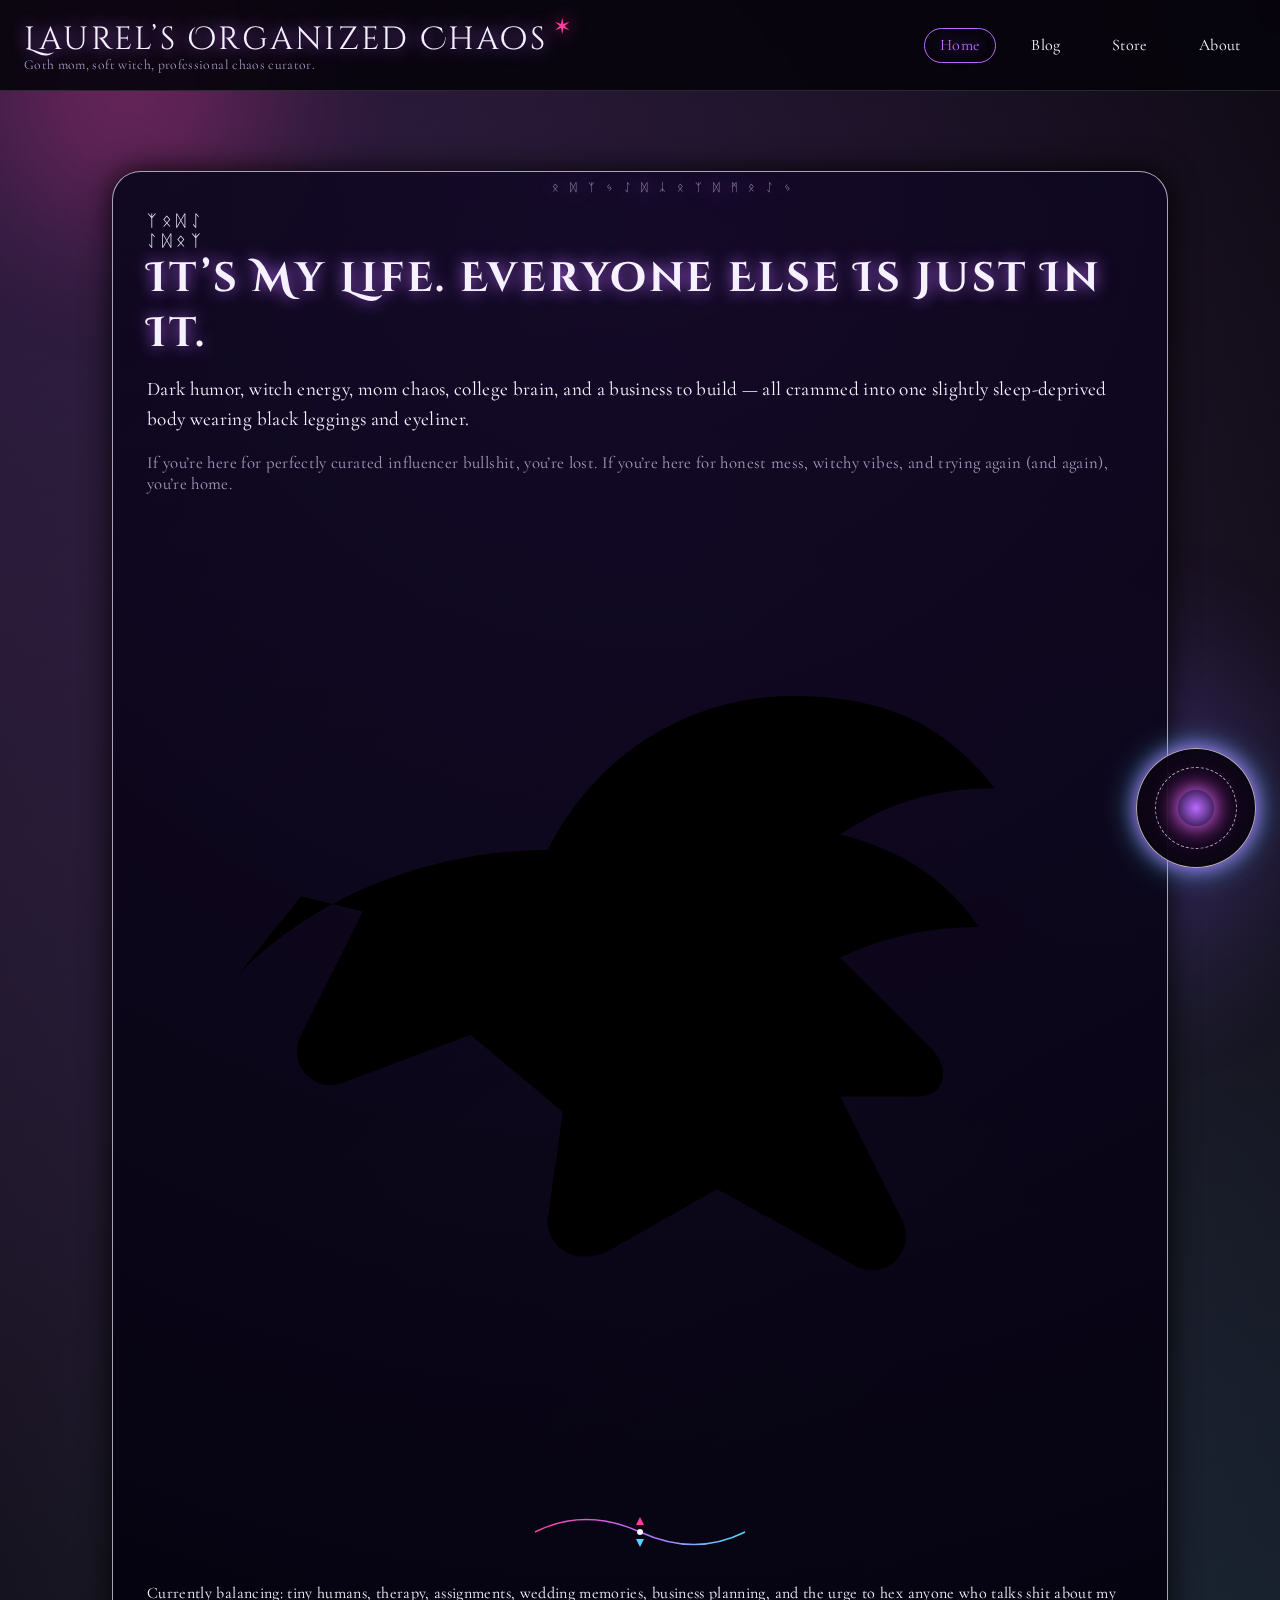
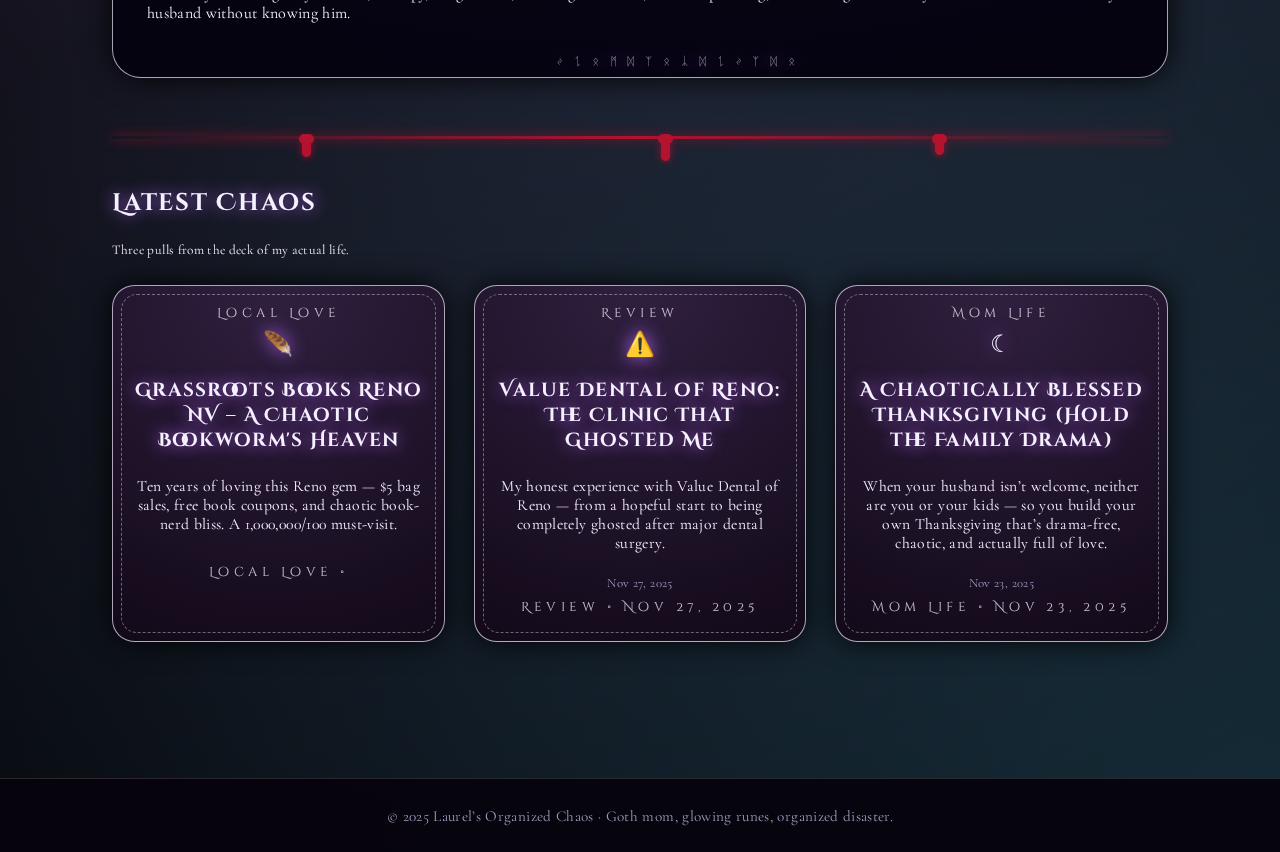
<file: index.html>
<!DOCTYPE html>
<html lang="en">
<head>
  <meta charset="UTF-8" />
  <title>Laurel’s Organized Chaos – Home</title>
  <meta name="viewport" content="width=device-width, initial-scale=1" />

  <!-- Fantasy serif fonts -->
  <link href="https://fonts.googleapis.com/css2?family=Cinzel+Decorative:wght@400;700&family=Cormorant+Garamond:wght@300;400;500&display=swap" rel="stylesheet">

  <!-- Make sure this file is literally named styles.css -->
  <link rel="stylesheet" href="styles.css" />
  <script src="script.js" defer></script>
</head>
<body>
  <header class="site-header">
    <div>
      <div class="logo-text">Laurel’s Organized Chaos</div>
      <div class="site-tagline">Goth mom, soft witch, professional chaos curator.</div>
    </div>

    <nav class="nav-links">
      <a href="index.html" data-nav="home">Home</a>
      <a href="blog.html" data-nav="blog">Blog</a>
      <a href="store.html" data-nav="store">Store</a>
      <a href="about.html" data-nav="about">About</a>
    </nav>
  </header>

  <main class="page-wrapper">
    <!-- HERO with gothic rune border -->
    <section class="hero">
      <div class="rune-frame">
        <div class="rune-frame-side left">ᛉ ᛟ ᛞ ᛇ</div>
        <div class="rune-frame-side right">ᛇ ᛞ ᛟ ᛉ</div>

        <h1 class="hero-title">It’s My Life. Everyone Else Is Just In It.</h1>
        <p class="hero-lead">
          Dark humor, witch energy, mom chaos, college brain, and a business to build — all crammed
          into one slightly sleep-deprived body wearing black leggings and eyeliner.
        </p>
        <p class="hero-sub">
          If you’re here for perfectly curated influencer bullshit, you’re lost. If you’re here for
          honest mess, witchy vibes, and trying again (and again), you’re home.
        </p>

        <div class="hero-row">
          <!-- Crow silhouette badge -->
          <div class="crow-badge" aria-hidden="true">
            <svg viewBox="0 0 64 64">
              <path d="M6 30c6-6 14-8 20-8 3-6 9-10 16-10 6 0 10 2 13 6-4 0-7 1-10 3 4 1 7 3 9 6-4 0-7 1-9 2l6 6c1 1 1 3-1 3h-5l4 8c1 2-1 4-3 3l-9-5-7 4c-2 1-4 0-4-2l1-7-6-5-8 3c-2 1-4-1-3-3l4-8-4-1z"/>
            </svg>
          </div>

          <!-- Custom SVG flourish + note -->
          <div style="flex:1; min-width:220px;">
            <svg viewBox="0 0 220 60" width="100%" height="60">
              <defs>
                <linearGradient id="flourishGrad" x1="0%" y1="0%" x2="100%" y2="0%">
                  <stop offset="0%" stop-color="#ff3e9e"/>
                  <stop offset="50%" stop-color="#bb6bff"/>
                  <stop offset="100%" stop-color="#4fd8ff"/>
                </linearGradient>
              </defs>
              <path d="M5 30 Q55 5 110 30 T215 30"
                    stroke="url(#flourishGrad)" stroke-width="1.4" fill="none" />
              <circle cx="110" cy="30" r="3" fill="#f5f1ff" />
              <path d="M110 15 L114 23 L106 23 Z" fill="#ff3e9e" />
              <path d="M110 45 L114 37 L106 37 Z" fill="#4fd8ff" />
            </svg>

            <p class="hero-note">
              Currently balancing: tiny humans, therapy, assignments, wedding memories, business
              planning, and the urge to hex anyone who talks shit about my husband without knowing him.
            </p>
          </div>
        </div>
      </div>
    </section>

    <!-- Blood-drip divider -->
    <div class="divider-blood" aria-hidden="true">
      <div class="divider-blood-line"></div>
      <div class="drip d1"></div>
      <div class="drip d2"></div>
      <div class="drip d3"></div>
    </div>

    <!-- Tarot-style latest posts (auto-filled by JS) -->
    <section>
      <div class="section-heading">
        <h2>Latest Chaos</h2>
        <small>Three pulls from the deck of my actual life.</small>
      </div>

      <div id="latest-chaos-grid" class="tarot-grid"></div>
    </section>
  </main>

  <!-- Animated neon witch sigil -->
  <div class="sigil" aria-hidden="true">
    <div class="sigil-ring"></div>
    <div class="sigil-core"></div>
  </div>

  <footer class="site-footer">
    © 2025 Laurel’s Organized Chaos · Goth mom, glowing runes, organized disaster.
  </footer>
</body>
</html>
</file>
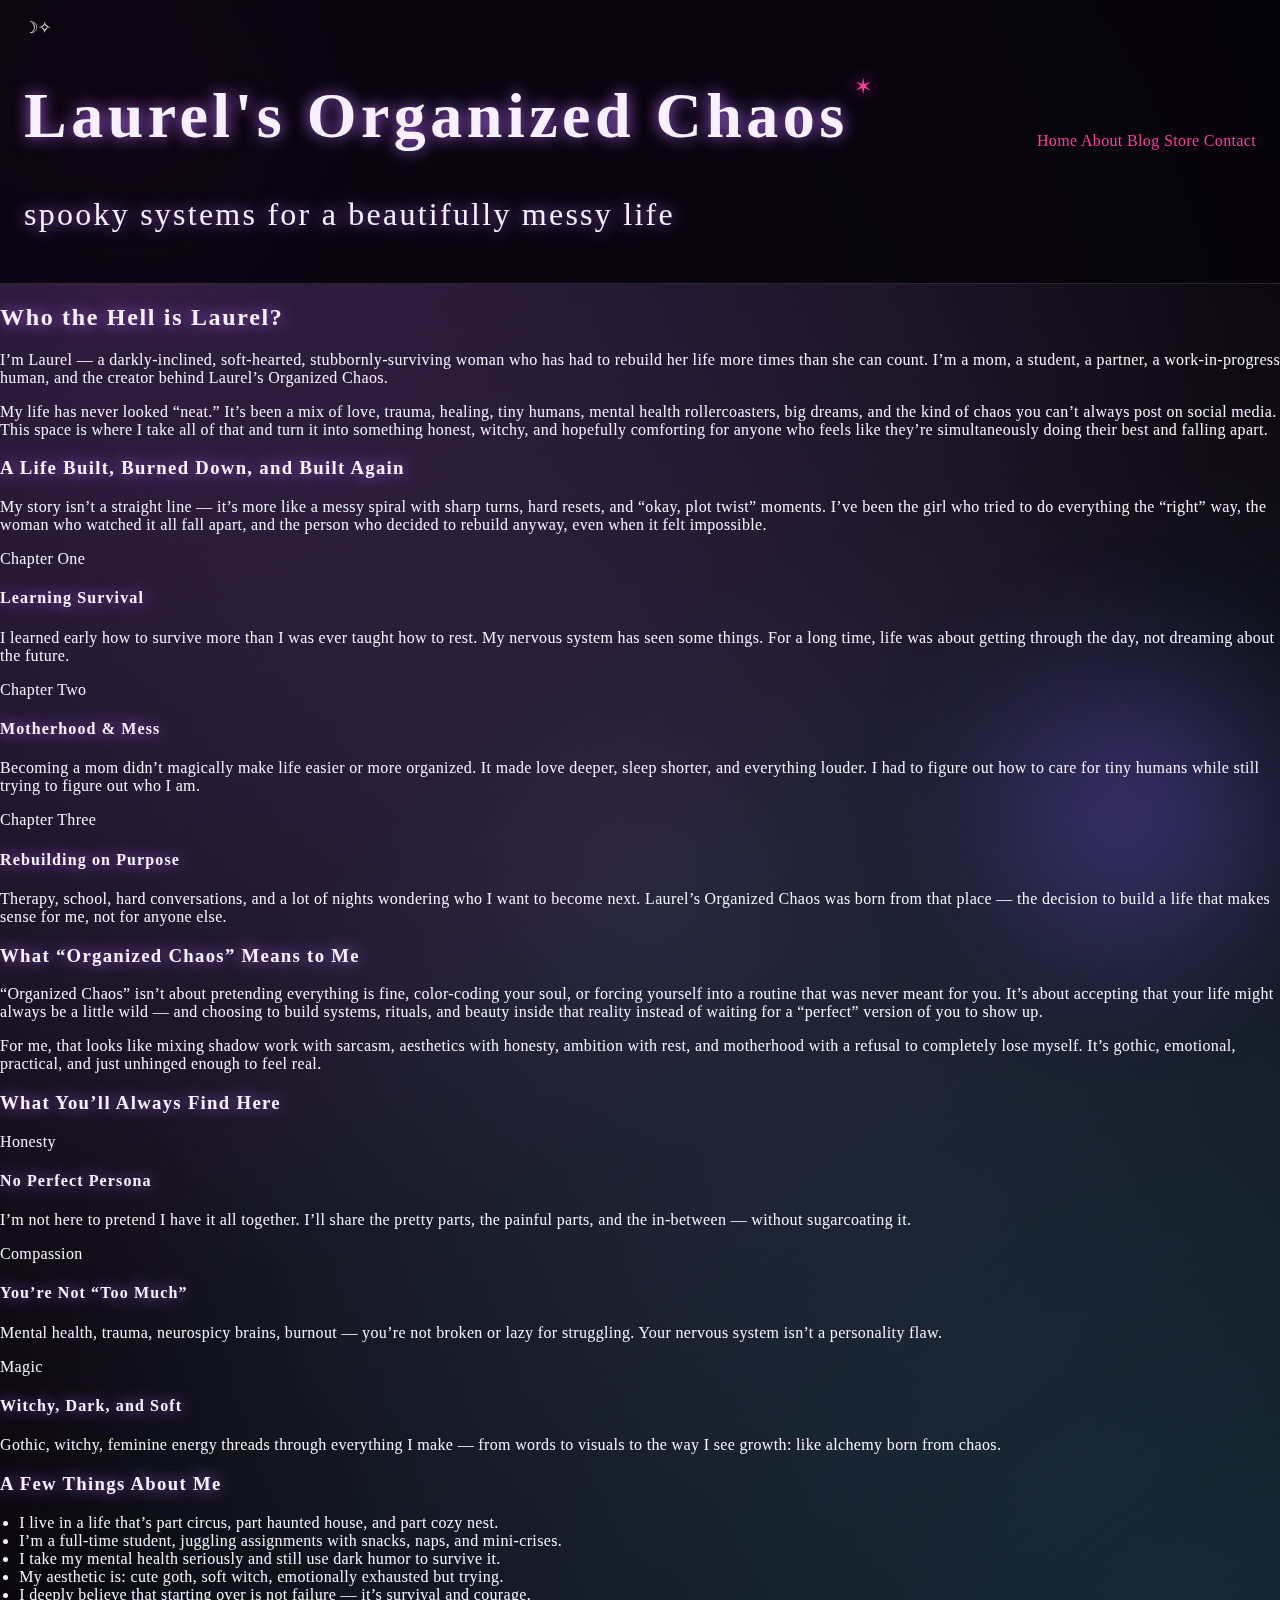
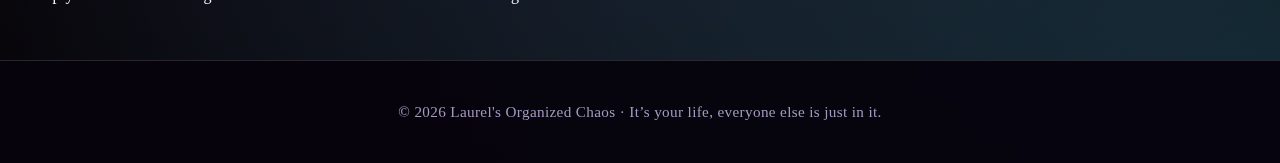
<file: about.html>
<!DOCTYPE html>
<html lang="en">
<head>
  <meta charset="UTF-8" />
  <title>Laurel's Organized Chaos | About</title>
  <meta name="viewport" content="width=device-width, initial-scale=1.0" />

  <!-- Same fonts as Home (we can swap to Belion Radego later) -->
  <link rel="preconnect" href="https://fonts.googleapis.com">
  <link rel="preconnect" href="https://fonts.gstatic.com" crossorigin>
  <link href="https://fonts.googleapis.com/css2?family=Cinzel:wght@400;700&family=Inter:wght@300;400;600&display=swap" rel="stylesheet">

  <link rel="stylesheet" href="styles.css" />
</head>
<body>
  <div class="page">

    <!-- Header -->
    <header class="site-header">
      <div class="logo-area">
        <span class="logo-mark">☽✧</span>
        <div class="logo-text">
          <h1>Laurel's Organized Chaos</h1>
          <p class="tagline">spooky systems for a beautifully messy life</p>
        </div>
      </div>

      <nav class="main-nav">
        <a href="index.html" class="nav-link">Home</a>
        <a href="about.html" class="nav-link active">About</a>
        <a href="blog.html" class="nav-link">Blog</a>
        <a href="store.html" class="nav-link">Store</a>
        <a href="contact.html" class="nav-link">Contact</a>
      </nav>
    </header>

    <main>

      <!-- Intro section -->
      <section class="section">
        <h2 class="section-title">Who the Hell is Laurel?</h2>
        <p class="section-text">
          I’m Laurel — a darkly-inclined, soft-hearted, stubbornly-surviving woman who has
          had to rebuild her life more times than she can count. I’m a mom, a student,
          a partner, a work-in-progress human, and the creator behind Laurel’s Organized Chaos.
        </p>
        <p class="section-text" style="margin-top: 0.8rem;">
          My life has never looked “neat.” It’s been a mix of love, trauma, healing, tiny humans,
          mental health rollercoasters, big dreams, and the kind of chaos you can’t always post
          on social media. This space is where I take all of that and turn it into something
          honest, witchy, and hopefully comforting for anyone who feels like they’re
          simultaneously doing their best and falling apart.
        </p>
      </section>

      <!-- Story / journey -->
      <section class="section">
        <h3 class="section-title">A Life Built, Burned Down, and Built Again</h3>
        <p class="section-text">
          My story isn’t a straight line — it’s more like a messy spiral with sharp turns,
          hard resets, and “okay, plot twist” moments. I’ve been the girl who tried to do
          everything the “right” way, the woman who watched it all fall apart, and the person
          who decided to rebuild anyway, even when it felt impossible.
        </p>

        <div class="card-grid">
          <article class="card">
            <p class="card-tag">Chapter One</p>
            <h4 class="card-title">Learning Survival</h4>
            <p class="card-snippet">
              I learned early how to survive more than I was ever taught how to rest. My
              nervous system has seen some things. For a long time, life was about
              getting through the day, not dreaming about the future.
            </p>
          </article>

          <article class="card">
            <p class="card-tag">Chapter Two</p>
            <h4 class="card-title">Motherhood & Mess</h4>
            <p class="card-snippet">
              Becoming a mom didn’t magically make life easier or more organized. It made
              love deeper, sleep shorter, and everything louder. I had to figure out how to
              care for tiny humans while still trying to figure out who I am.
            </p>
          </article>

          <article class="card">
            <p class="card-tag">Chapter Three</p>
            <h4 class="card-title">Rebuilding on Purpose</h4>
            <p class="card-snippet">
              Therapy, school, hard conversations, and a lot of nights wondering who I
              want to become next. Laurel’s Organized Chaos was born from that place —
              the decision to build a life that makes sense for me, not for anyone else.
            </p>
          </article>
        </div>
      </section>

      <!-- What "Organized Chaos" means -->
      <section class="section">
        <h3 class="section-title">What “Organized Chaos” Means to Me</h3>
        <p class="section-text">
          “Organized Chaos” isn’t about pretending everything is fine, color-coding your soul,
          or forcing yourself into a routine that was never meant for you. It’s about accepting
          that your life might always be a little wild — and choosing to build systems, rituals,
          and beauty inside that reality instead of waiting for a “perfect” version of you to show up.
        </p>
        <p class="section-text" style="margin-top: 0.8rem;">
          For me, that looks like mixing shadow work with sarcasm, aesthetics with honesty,
          ambition with rest, and motherhood with a refusal to completely lose myself.
          It’s gothic, emotional, practical, and just unhinged enough to feel real.
        </p>
      </section>

      <!-- Values / promises -->
      <section class="section">
        <h3 class="section-title">What You’ll Always Find Here</h3>

        <div class="card-grid">
          <article class="card">
            <p class="card-tag">Honesty</p>
            <h4 class="card-title">No Perfect Persona</h4>
            <p class="card-snippet">
              I’m not here to pretend I have it all together. I’ll share the pretty parts,
              the painful parts, and the in-between — without sugarcoating it.
            </p>
          </article>

          <article class="card">
            <p class="card-tag">Compassion</p>
            <h4 class="card-title">You’re Not “Too Much”</h4>
            <p class="card-snippet">
              Mental health, trauma, neurospicy brains, burnout — you’re not broken or lazy
              for struggling. Your nervous system isn’t a personality flaw.
            </p>
          </article>

          <article class="card">
            <p class="card-tag">Magic</p>
            <h4 class="card-title">Witchy, Dark, and Soft</h4>
            <p class="card-snippet">
              Gothic, witchy, feminine energy threads through everything I make — from words
              to visuals to the way I see growth: like alchemy born from chaos.
            </p>
          </article>
        </div>
      </section>

      <!-- Fun facts / softer side -->
      <section class="section">
        <h3 class="section-title">A Few Things About Me</h3>
        <ul class="section-text" style="list-style: disc; padding-left: 1.2rem; margin-top: 0.1rem;">
          <li>I live in a life that’s part circus, part haunted house, and part cozy nest.</li>
          <li>I’m a full-time student, juggling assignments with snacks, naps, and mini-crises.</li>
          <li>I take my mental health seriously and still use dark humor to survive it.</li>
          <li>My aesthetic is: cute goth, soft witch, emotionally exhausted but trying.</li>
          <li>I deeply believe that starting over is not failure — it’s survival and courage.</li>
        </ul>
      </section>

    </main>

    <!-- Footer -->
    <footer class="site-footer">
      <p>© <span id="year"></span> Laurel's Organized Chaos · It’s your life, everyone else is just in it.</p>
    </footer>

  </div>

  <script>
    document.getElementById('year').textContent = new Date().getFullYear();
  </script>
</body>
</html>
</file>
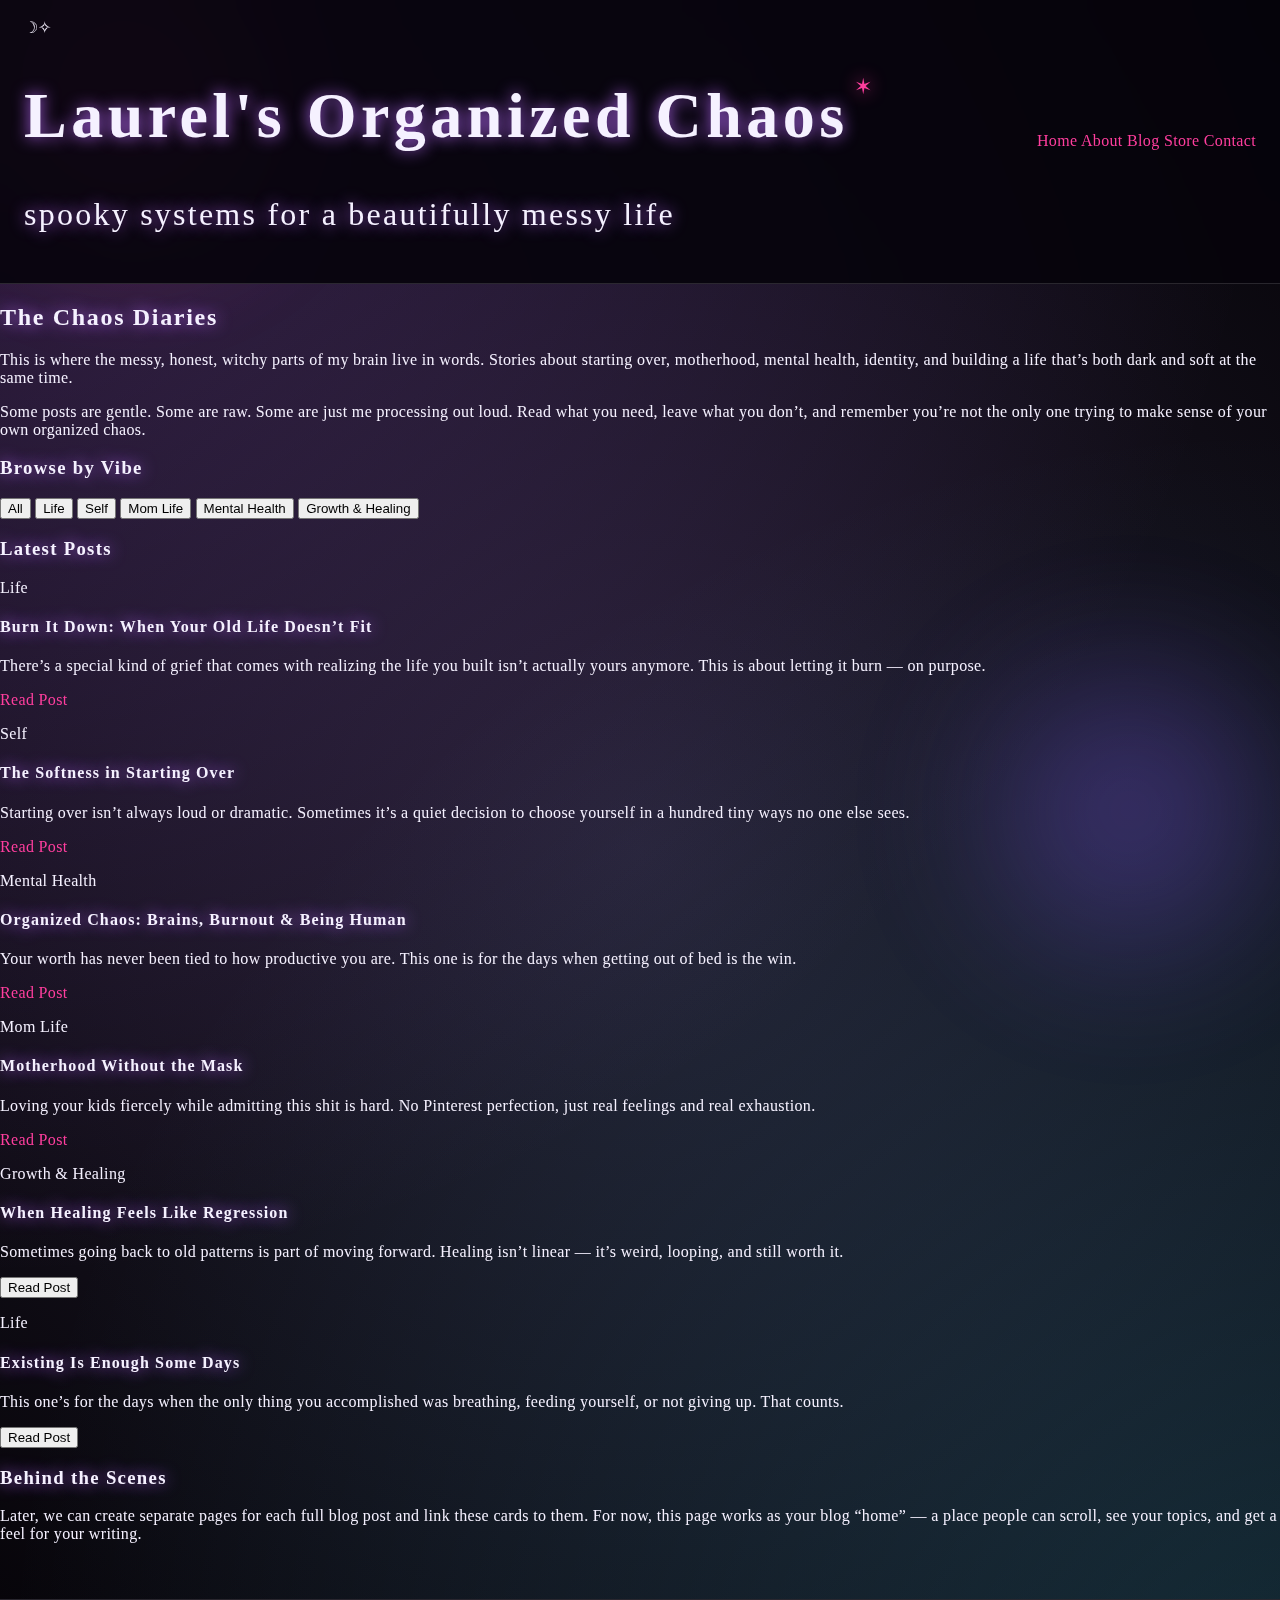
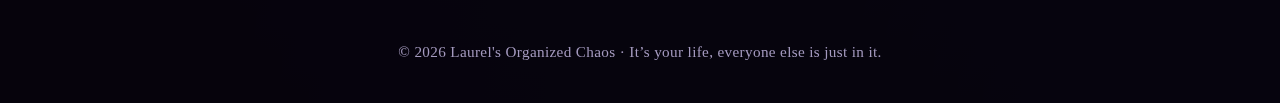
<file: blog.html>
<!DOCTYPE html>
<html lang="en">
<head>
  <meta charset="UTF-8" />
  <title>Laurel's Organized Chaos | Blog</title>
  <meta name="viewport" content="width=device-width, initial-scale=1.0" />

  <!-- Fonts -->
  <link rel="preconnect" href="https://fonts.googleapis.com">
  <link rel="preconnect" href="https://fonts.gstatic.com" crossorigin>
  <link href="https://fonts.googleapis.com/css2?family=Cinzel:wght@400;700&family=Inter:wght@300;400;600&display=swap" rel="stylesheet">

  <link rel="stylesheet" href="styles.css" />
</head>
<body>
  <div class="page">

    <!-- Header -->
    <header class="site-header">
      <div class="logo-area">
        <span class="logo-mark">☽✧</span>
        <div class="logo-text">
          <h1>Laurel's Organized Chaos</h1>
          <p class="tagline">spooky systems for a beautifully messy life</p>
        </div>
      </div>

      <nav class="main-nav">
        <a href="index.html" class="nav-link">Home</a>
        <a href="about.html" class="nav-link">About</a>
        <a href="blog.html" class="nav-link active">Blog</a>
        <a href="store.html" class="nav-link">Store</a>
        <a href="contact.html" class="nav-link">Contact</a>
      </nav>
    </header>

    <main>

      <!-- Intro -->
      <section class="section">
        <h2 class="section-title">The Chaos Diaries</h2>
        <p class="section-text">
          This is where the messy, honest, witchy parts of my brain live in words.
          Stories about starting over, motherhood, mental health, identity, and
          building a life that’s both dark and soft at the same time.
        </p>
        <p class="section-text" style="margin-top: 0.8rem;">
          Some posts are gentle. Some are raw. Some are just me processing out loud.
          Read what you need, leave what you don’t, and remember you’re not the only
          one trying to make sense of your own organized chaos.
        </p>
      </section>

      <!-- Filters (visual only for now) -->
      <section class="section">
        <div class="section-header-row">
          <h3 class="section-title">Browse by Vibe</h3>
        </div>

        <div class="blog-filters">
          <button class="filter-pill filter-pill-active">All</button>
          <button class="filter-pill">Life</button>
          <button class="filter-pill">Self</button>
          <button class="filter-pill">Mom Life</button>
          <button class="filter-pill">Mental Health</button>
          <button class="filter-pill">Growth &amp; Healing</button>
        </div>
      </section>

      <!-- Posts grid -->
      <section class="section">
        <h3 class="section-title">Latest Posts</h3>

        <div class="card-grid">

          <!-- Post 1 -->
          <article class="card">
            <p class="card-tag">Life</p>
            <h4 class="card-title">Burn It Down: When Your Old Life Doesn’t Fit</h4>
            <p class="card-snippet">
              There’s a special kind of grief that comes with realizing the life you built
              isn’t actually yours anymore. This is about letting it burn — on purpose.
            </p>
            <a href="post-burn-it-down.html" class="card-link">Read Post</a>
          </article>

          <!-- Post 2 -->
          <article class="card">
            <p class="card-tag">Self</p>
            <h4 class="card-title">The Softness in Starting Over</h4>
            <p class="card-snippet">
              Starting over isn’t always loud or dramatic. Sometimes it’s a quiet decision
              to choose yourself in a hundred tiny ways no one else sees.
            </p>
            <a href="post-softness-starting-over.html" class="card-link">Read Post</a>
          </article>

          <!-- Post 3 -->
          <article class="card">
            <p class="card-tag">Mental Health</p>
            <h4 class="card-title">Organized Chaos: Brains, Burnout &amp; Being Human</h4>
            <p class="card-snippet">
              Your worth has never been tied to how productive you are. This one is for the
              days when getting out of bed is the win.
            </p>
            <a href="post-organized-chaos.html" class="card-link">Read Post</a>
          </article>

          <!-- Post 4 -->
          <article class="card">
            <p class="card-tag">Mom Life</p>
            <h4 class="card-title">Motherhood Without the Mask</h4>
            <p class="card-snippet">
              Loving your kids fiercely while admitting this shit is hard. No Pinterest
              perfection, just real feelings and real exhaustion.
            </p>
           <a href="post-motherhood-without-the-mask.html" class="card-link">Read Post</a>
          </article>

          <!-- Post 5 -->
          <article class="card">
            <p class="card-tag">Growth &amp; Healing</p>
            <h4 class="card-title">When Healing Feels Like Regression</h4>
            <p class="card-snippet">
              Sometimes going back to old patterns is part of moving forward. Healing isn’t
              linear — it’s weird, looping, and still worth it.
            </p>
            <button class="card-link">Read Post</button>
          </article>

          <!-- Post 6 -->
          <article class="card">
            <p class="card-tag">Life</p>
            <h4 class="card-title">Existing Is Enough Some Days</h4>
            <p class="card-snippet">
              This one’s for the days when the only thing you accomplished was breathing,
              feeding yourself, or not giving up. That counts.
            </p>
            <button class="card-link">Read Post</button>
          </article>

        </div>
      </section>

      <!-- Future single-post note (for you) -->
      <section class="section">
        <h3 class="section-title">Behind the Scenes</h3>
        <p class="section-text">
          Later, we can create separate pages for each full blog post and link these cards
          to them. For now, this page works as your blog “home” — a place people can scroll,
          see your topics, and get a feel for your writing.
        </p>
      </section>

    </main>

    <!-- Footer -->
    <footer class="site-footer">
      <p>© <span id="year"></span> Laurel's Organized Chaos · It’s your life, everyone else is just in it.</p>
    </footer>

  </div>

  <script>
    document.getElementById('year').textContent = new Date().getFullYear();
  </script>
</body>
</html>
</file>
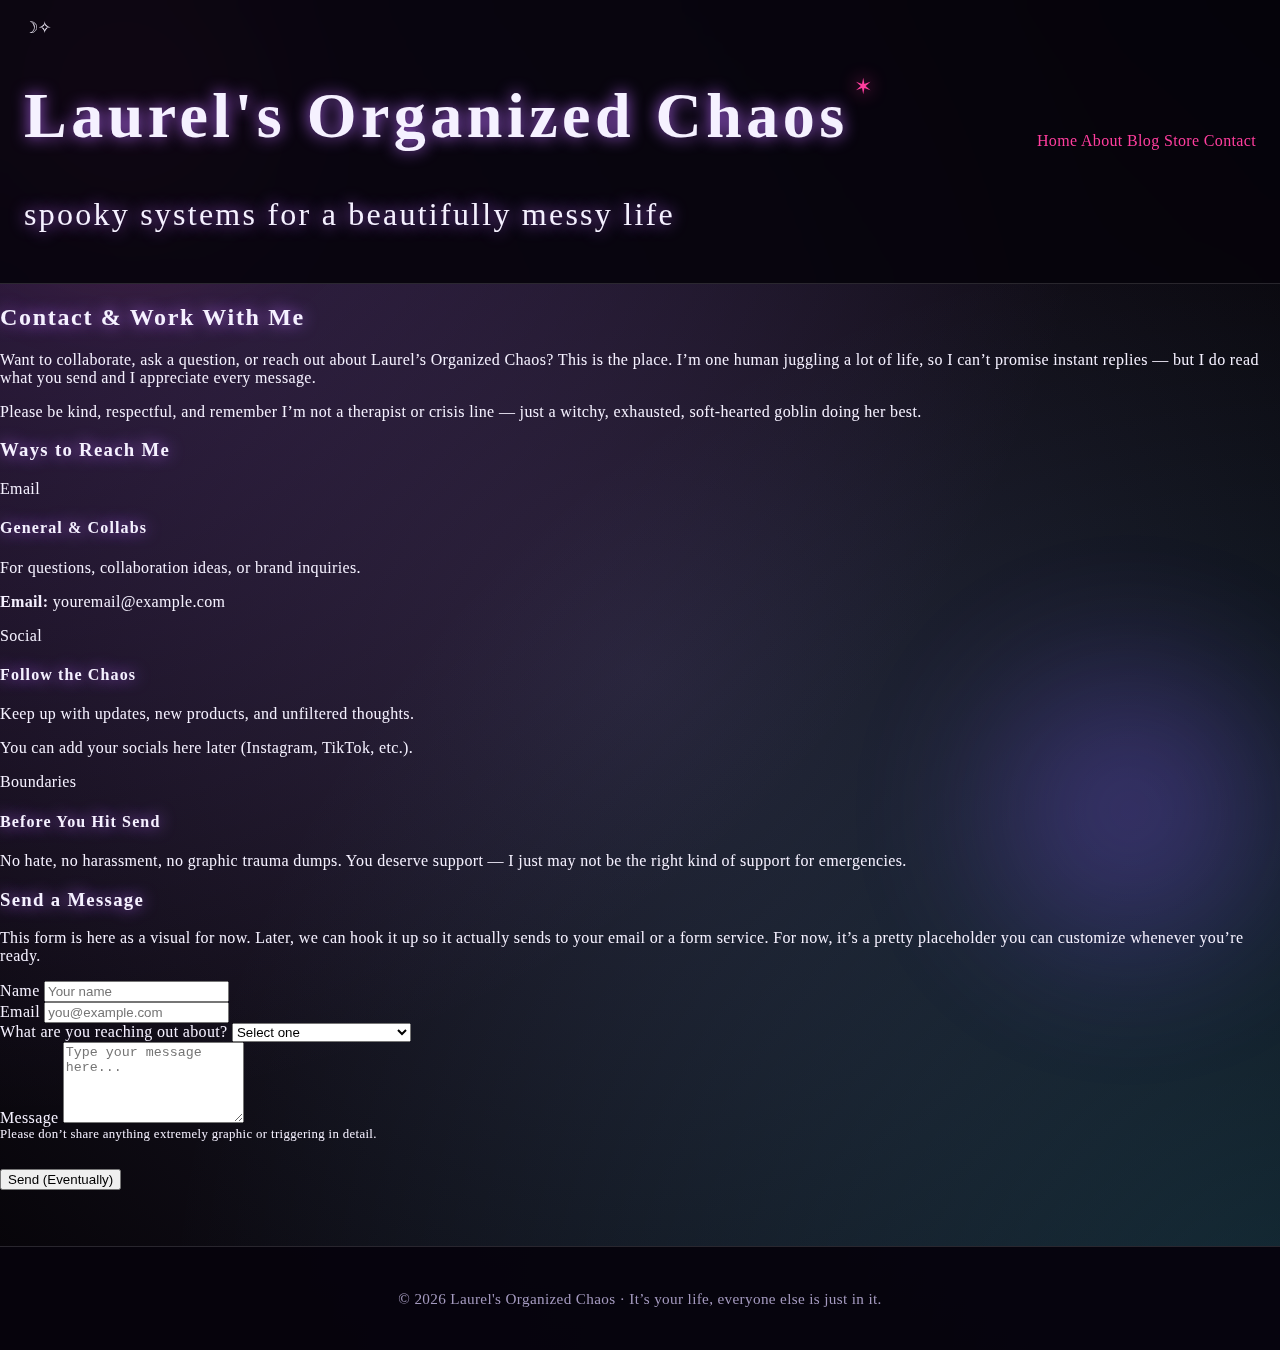
<file: contact.html>
<!DOCTYPE html>
<html lang="en">
<head>
  <meta charset="UTF-8" />
  <title>Laurel's Organized Chaos | Contact</title>
  <meta name="viewport" content="width=device-width, initial-scale=1.0" />

  <!-- Fonts -->
  <link rel="preconnect" href="https://fonts.googleapis.com">
  <link rel="preconnect" href="https://fonts.gstatic.com" crossorigin>
  <link href="https://fonts.googleapis.com/css2?family=Cinzel:wght@400;700&family=Inter:wght@300;400;600&display=swap" rel="stylesheet">

  <link rel="stylesheet" href="styles.css" />
</head>
<body>
  <div class="page">

    <!-- Header -->
    <header class="site-header">
      <div class="logo-area">
        <span class="logo-mark">☽✧</span>
        <div class="logo-text">
          <h1>Laurel's Organized Chaos</h1>
          <p class="tagline">spooky systems for a beautifully messy life</p>
        </div>
      </div>

      <nav class="main-nav">
        <a href="index.html" class="nav-link">Home</a>
        <a href="about.html" class="nav-link">About</a>
        <a href="blog.html" class="nav-link">Blog</a>
        <a href="store.html" class="nav-link">Store</a>
        <a href="contact.html" class="nav-link active">Contact</a>
      </nav>
    </header>

    <main>

      <!-- Intro -->
      <section class="section">
        <h2 class="section-title">Contact &amp; Work With Me</h2>
        <p class="section-text">
          Want to collaborate, ask a question, or reach out about Laurel’s Organized Chaos?
          This is the place. I’m one human juggling a lot of life, so I can’t promise
          instant replies — but I do read what you send and I appreciate every message.
        </p>
        <p class="section-text" style="margin-top: 0.8rem;">
          Please be kind, respectful, and remember I’m not a therapist or crisis line —
          just a witchy, exhausted, soft-hearted goblin doing her best.
        </p>
      </section>

      <!-- Ways to reach -->
      <section class="section">
        <h3 class="section-title">Ways to Reach Me</h3>

        <div class="card-grid">
          <article class="card">
            <p class="card-tag">Email</p>
            <h4 class="card-title">General &amp; Collabs</h4>
            <p class="card-snippet">
              For questions, collaboration ideas, or brand inquiries.
            </p>
            <p class="card-snippet" style="margin-top: 0.4rem;">
              <strong>Email:</strong> <span>youremail@example.com</span>
              <!-- Replace with your real email when you're ready -->
            </p>
          </article>

          <article class="card">
            <p class="card-tag">Social</p>
            <h4 class="card-title">Follow the Chaos</h4>
            <p class="card-snippet">
              Keep up with updates, new products, and unfiltered thoughts.
            </p>
            <p class="card-snippet" style="margin-top: 0.4rem;">
              You can add your socials here later (Instagram, TikTok, etc.).
            </p>
          </article>

          <article class="card">
            <p class="card-tag">Boundaries</p>
            <h4 class="card-title">Before You Hit Send</h4>
            <p class="card-snippet">
              No hate, no harassment, no graphic trauma dumps. You deserve support —
              I just may not be the right kind of support for emergencies.
            </p>
          </article>
        </div>
      </section>

      <!-- Contact form (visual only for now) -->
      <section class="section">
        <h3 class="section-title">Send a Message</h3>
        <p class="section-text">
          This form is here as a visual for now. Later, we can hook it up so it actually
          sends to your email or a form service. For now, it’s a pretty placeholder
          you can customize whenever you’re ready.
        </p>

        <form class="contact-form">
          <div class="form-row">
            <div class="form-field">
              <label for="name">Name</label>
              <input id="name" type="text" placeholder="Your name" />
            </div>

            <div class="form-field">
              <label for="email">Email</label>
              <input id="email" type="email" placeholder="you@example.com" />
            </div>
          </div>

          <div class="form-field">
            <label for="reason">What are you reaching out about?</label>
            <select id="reason">
              <option value="">Select one</option>
              <option value="question">I have a question</option>
              <option value="collab">Collaboration / partnership</option>
              <option value="feedback">Feedback or kind words</option>
              <option value="other">Something else</option>
            </select>
          </div>

          <div class="form-field">
            <label for="message">Message</label>
            <textarea id="message" rows="5" placeholder="Type your message here..."></textarea>
          </div>

          <p class="section-text" style="font-size: 0.8rem; margin-top: 0;">
            Please don’t share anything extremely graphic or triggering in detail.
          </p>

          <button type="button" class="btn btn-coffin" style="margin-top: 0.9rem;">
            <span>Send (Eventually)</span>
          </button>
        </form>
      </section>

    </main>

    <!-- Footer -->
    <footer class="site-footer">
      <p>© <span id="year"></span> Laurel's Organized Chaos · It’s your life, everyone else is just in it.</p>
    </footer>

  </div>

  <script>
    document.getElementById('year').textContent = new Date().getFullYear();
  </script>
</body>
</html>
</file>
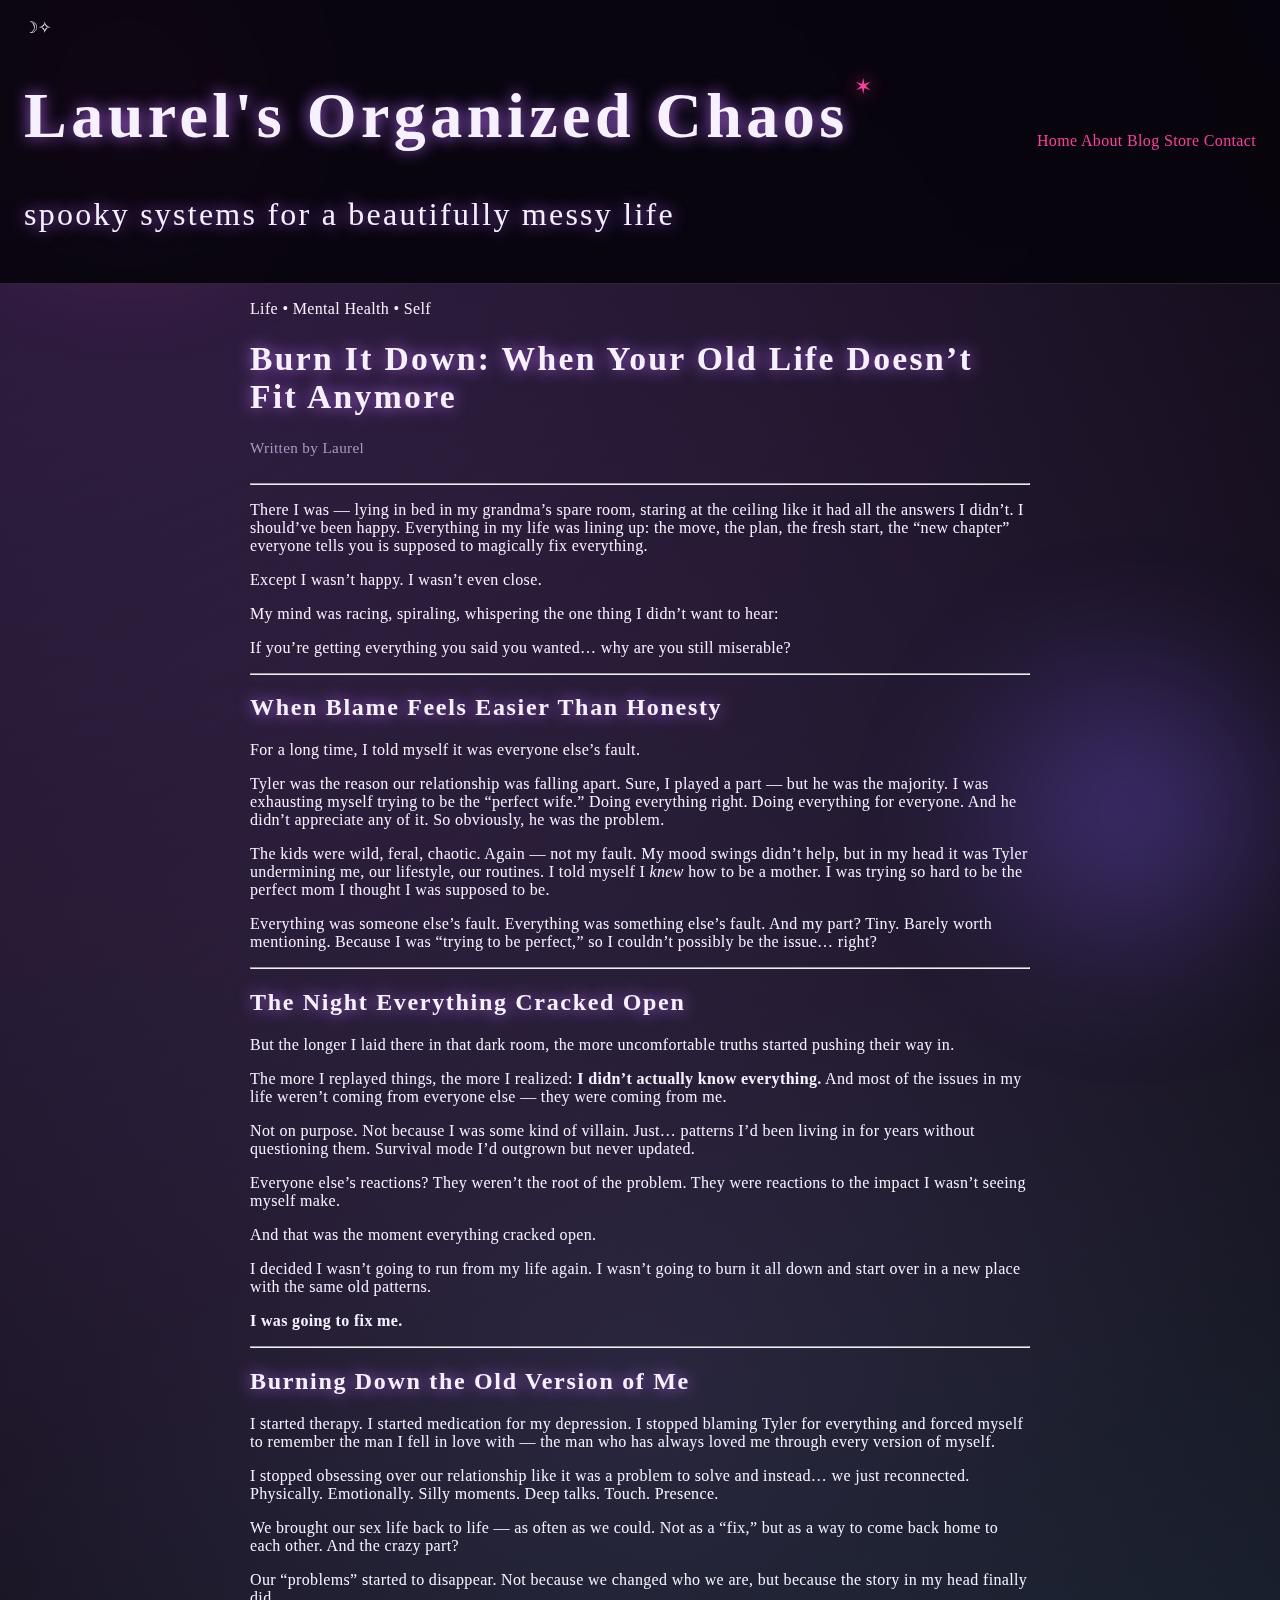
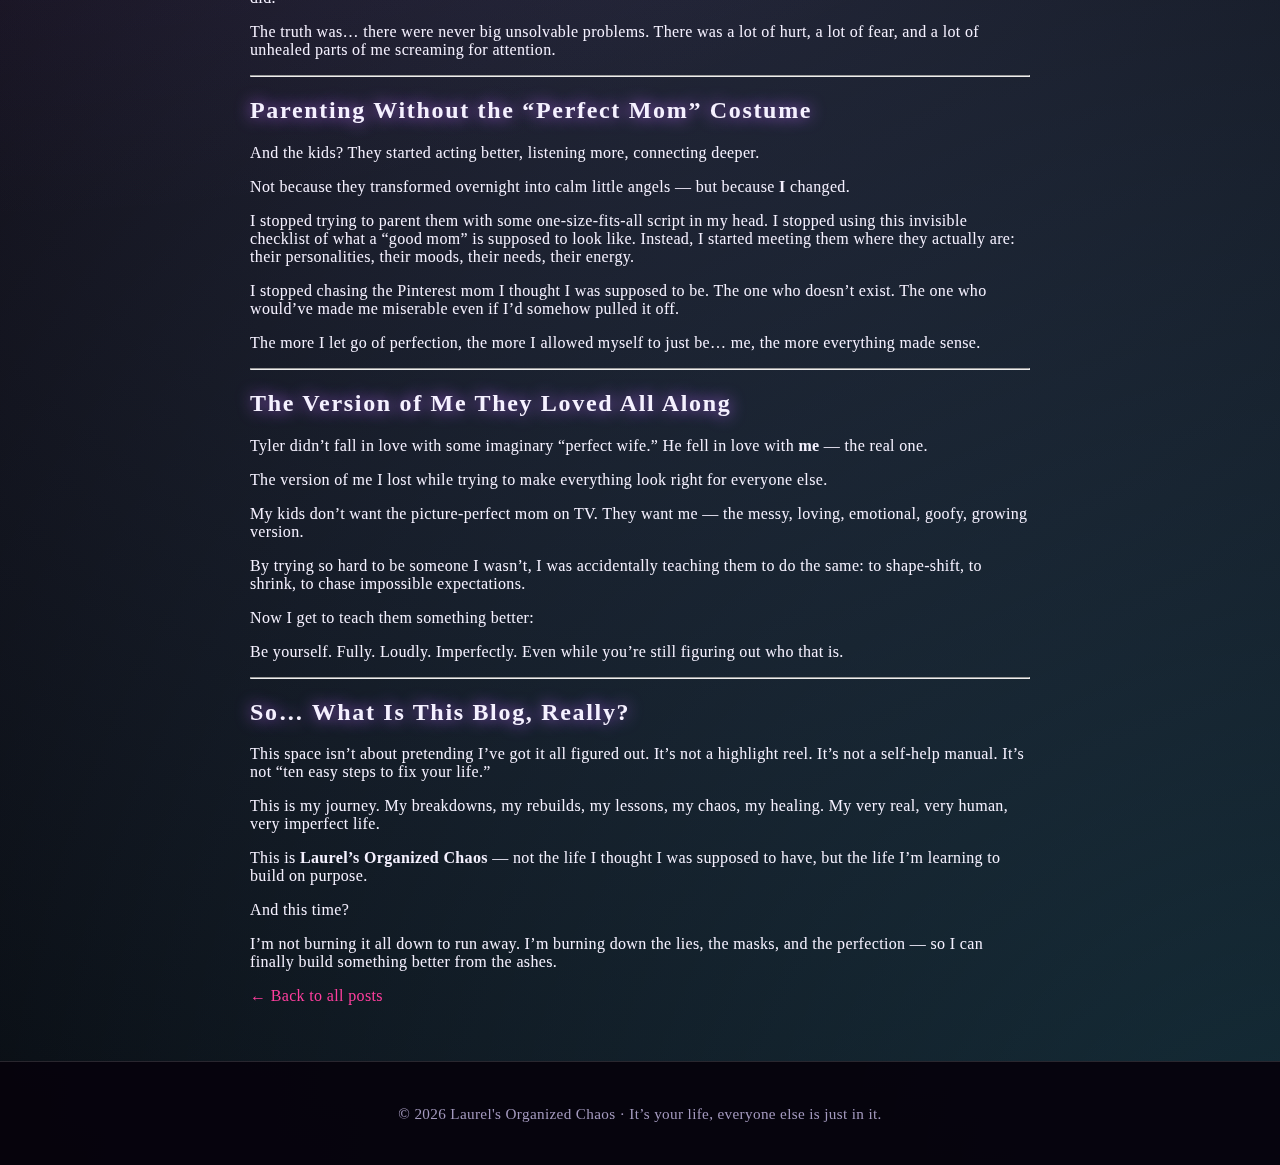
<file: post-burn-it-down.html>
<!DOCTYPE html>
<html lang="en">
<head>
  <meta charset="UTF-8" />
  <title>Burn It Down: When Your Old Life Doesn’t Fit Anymore — Laurel's Organized Chaos</title>
  <meta name="viewport" content="width=device-width, initial-scale=1.0" />

  <!-- Fonts -->
  <link rel="preconnect" href="https://fonts.googleapis.com">
  <link rel="preconnect" href="https://fonts.gstatic.com" crossorigin>
  <link href="https://fonts.googleapis.com/css2?family=Cinzel:wght@400;700&family=Inter:wght@300;400;600&display=swap" rel="stylesheet">

  <link rel="stylesheet" href="styles.css" />
</head>
<body>
  <div class="page">

    <!-- Header -->
    <header class="site-header">
      <div class="logo-area">
        <span class="logo-mark">☽✧</span>
        <div class="logo-text">
          <h1>Laurel's Organized Chaos</h1>
          <p class="tagline">spooky systems for a beautifully messy life</p>
        </div>
      </div>

      <nav class="main-nav">
        <a href="index.html" class="nav-link">Home</a>
        <a href="about.html" class="nav-link">About</a>
        <a href="blog.html" class="nav-link active">Blog</a>
        <a href="store.html" class="nav-link">Store</a>
        <a href="contact.html" class="nav-link">Contact</a>
      </nav>
    </header>

    <!-- Main content -->
    <main class="page-section">
      <article class="blog-post">

        <!-- Post Header -->
        <header class="post-header">
          <p class="post-tag">Life • Mental Health • Self</p>
          <h1 class="post-title">Burn It Down: When Your Old Life Doesn’t Fit Anymore</h1>
          <p class="post-meta">Written by Laurel</p>
        </header>

        <hr class="post-divider" />

        <!-- Intro -->
        <section class="post-section">
          <p>
            There I was — lying in bed in my grandma’s spare room, staring at the ceiling like it had all the answers I didn’t.
            I should’ve been happy. Everything in my life was lining up: the move, the plan, the fresh start, the “new chapter”
            everyone tells you is supposed to magically fix everything.
          </p>
          <p>
            Except I wasn’t happy. I wasn’t even close.
          </p>
          <p>
            My mind was racing, spiraling, whispering the one thing I didn’t want to hear:
          </p>
          <p class="post-quote">
            If you’re getting everything you said you wanted… why are you still miserable?
          </p>
        </section>

        <hr class="post-divider" />

        <!-- Blame and perfection -->
        <section class="post-section">
          <h2 class="post-subtitle">When Blame Feels Easier Than Honesty</h2>

          <p>
            For a long time, I told myself it was everyone else’s fault.
          </p>
          <p>
            Tyler was the reason our relationship was falling apart. Sure, I played a part — but he was the majority.
            I was exhausting myself trying to be the “perfect wife.” Doing everything right. Doing everything for everyone.
            And he didn’t appreciate any of it. So obviously, he was the problem.
          </p>
          <p>
            The kids were wild, feral, chaotic. Again — not my fault. My mood swings didn’t help, but in my head it was
            Tyler undermining me, our lifestyle, our routines. I told myself I <em>knew</em> how to be a mother. I was trying
            so hard to be the perfect mom I thought I was supposed to be.
          </p>
          <p>
            Everything was someone else’s fault. Everything was something else’s fault.
            And my part? Tiny. Barely worth mentioning. Because I was “trying to be perfect,” so I couldn’t possibly
            be the issue… right?
          </p>
        </section>

        <hr class="post-divider" />

        <!-- The realization -->
        <section class="post-section">
          <h2 class="post-subtitle">The Night Everything Cracked Open</h2>

          <p>
            But the longer I laid there in that dark room, the more uncomfortable truths started pushing their way in.
          </p>
          <p>
            The more I replayed things, the more I realized:
            <strong>I didn’t actually know everything.</strong> And most of the issues in my life weren’t coming from
            everyone else — they were coming from me.
          </p>
          <p>
            Not on purpose. Not because I was some kind of villain. Just… patterns I’d been living in for years without
            questioning them. Survival mode I’d outgrown but never updated.
          </p>
          <p>
            Everyone else’s reactions? They weren’t the root of the problem.
            They were reactions to the impact I wasn’t seeing myself make.
          </p>
          <p>
            And that was the moment everything cracked open.
          </p>
          <p>
            I decided I wasn’t going to run from my life again. I wasn’t going to burn it all down and start over
            in a new place with the same old patterns.
          </p>
          <p>
            <strong>I was going to fix me.</strong>
          </p>
        </section>

        <hr class="post-divider" />

        <!-- Rebuild begins -->
        <section class="post-section">
          <h2 class="post-subtitle">Burning Down the Old Version of Me</h2>

          <p>
            I started therapy.
            I started medication for my depression.
            I stopped blaming Tyler for everything and forced myself to remember the man I fell in love with — the man who
            has always loved me through every version of myself.
          </p>
          <p>
            I stopped obsessing over our relationship like it was a problem to solve and instead… we just reconnected.
            Physically. Emotionally. Silly moments. Deep talks. Touch. Presence.
          </p>
          <p>
            We brought our sex life back to life — as often as we could. Not as a “fix,” but as a way to come back home
            to each other. And the crazy part?
          </p>
          <p>
            Our “problems” started to disappear. Not because we changed who we are,
            but because the story in my head finally did.
          </p>
          <p>
            The truth was… there were never big unsolvable problems.
            There was a lot of hurt, a lot of fear, and a lot of unhealed parts of me screaming for attention.
          </p>
        </section>

        <hr class="post-divider" />

        <!-- Parenting shift -->
        <section class="post-section">
          <h2 class="post-subtitle">Parenting Without the “Perfect Mom” Costume</h2>

          <p>
            And the kids?
            They started acting better, listening more, connecting deeper.
          </p>
          <p>
            Not because they transformed overnight into calm little angels —
            but because <strong>I</strong> changed.
          </p>
          <p>
            I stopped trying to parent them with some one-size-fits-all script in my head. I stopped using this invisible
            checklist of what a “good mom” is supposed to look like. Instead, I started meeting them where they actually are:
            their personalities, their moods, their needs, their energy.
          </p>
          <p>
            I stopped chasing the Pinterest mom I thought I was supposed to be.
            The one who doesn’t exist. The one who would’ve made me miserable even if I’d somehow pulled it off.
          </p>
          <p>
            The more I let go of perfection, the more I allowed myself to just be… me,
            the more everything made sense.
          </p>
        </section>

        <hr class="post-divider" />

        <!-- Coming home to self -->
        <section class="post-section">
          <h2 class="post-subtitle">The Version of Me They Loved All Along</h2>

          <p>
            Tyler didn’t fall in love with some imaginary “perfect wife.”
            He fell in love with <strong>me</strong> — the real one.
          </p>
          <p>
            The version of me I lost while trying to make everything look right for everyone else.
          </p>
          <p>
            My kids don’t want the picture-perfect mom on TV.
            They want me — the messy, loving, emotional, goofy, growing version.
          </p>
          <p>
            By trying so hard to be someone I wasn’t, I was accidentally teaching them to do the same:
            to shape-shift, to shrink, to chase impossible expectations.
          </p>
          <p>
            Now I get to teach them something better:
          </p>
          <p class="post-quote">
            Be yourself. Fully. Loudly. Imperfectly. Even while you’re still figuring out who that is.
          </p>
        </section>

        <hr class="post-divider" />

        <!-- What this blog is -->
        <section class="post-section">
          <h2 class="post-subtitle">So… What Is This Blog, Really?</h2>

          <p>
            This space isn’t about pretending I’ve got it all figured out.
            It’s not a highlight reel. It’s not a self-help manual. It’s not
            “ten easy steps to fix your life.”
          </p>
          <p>
            This is my journey.
            My breakdowns, my rebuilds, my lessons, my chaos, my healing.
            My very real, very human, very imperfect life.
          </p>
          <p>
            This is <strong>Laurel’s Organized Chaos</strong> —
            not the life I thought I was supposed to have,
            but the life I’m learning to build on purpose.
          </p>
          <p>
            And this time?
          </p>
          <p class="post-quote">
            I’m not burning it all down to run away.  
            I’m burning down the lies, the masks, and the perfection —  
            so I can finally build something better from the ashes.
          </p>
        </section>

        <!-- Footer nav -->
        <div class="post-footer-nav">
          <a href="blog.html">← Back to all posts</a>
        </div>

      </article>
    </main>

    <!-- Footer -->
    <footer class="site-footer">
      <p>© <span id="year"></span> Laurel's Organized Chaos · It’s your life, everyone else is just in it.</p>
    </footer>
  </div>

  <script>
    document.getElementById("year").textContent = new Date().getFullYear();
  </script>
  <script src="script.js"></script>
</body>
</html>
</file>
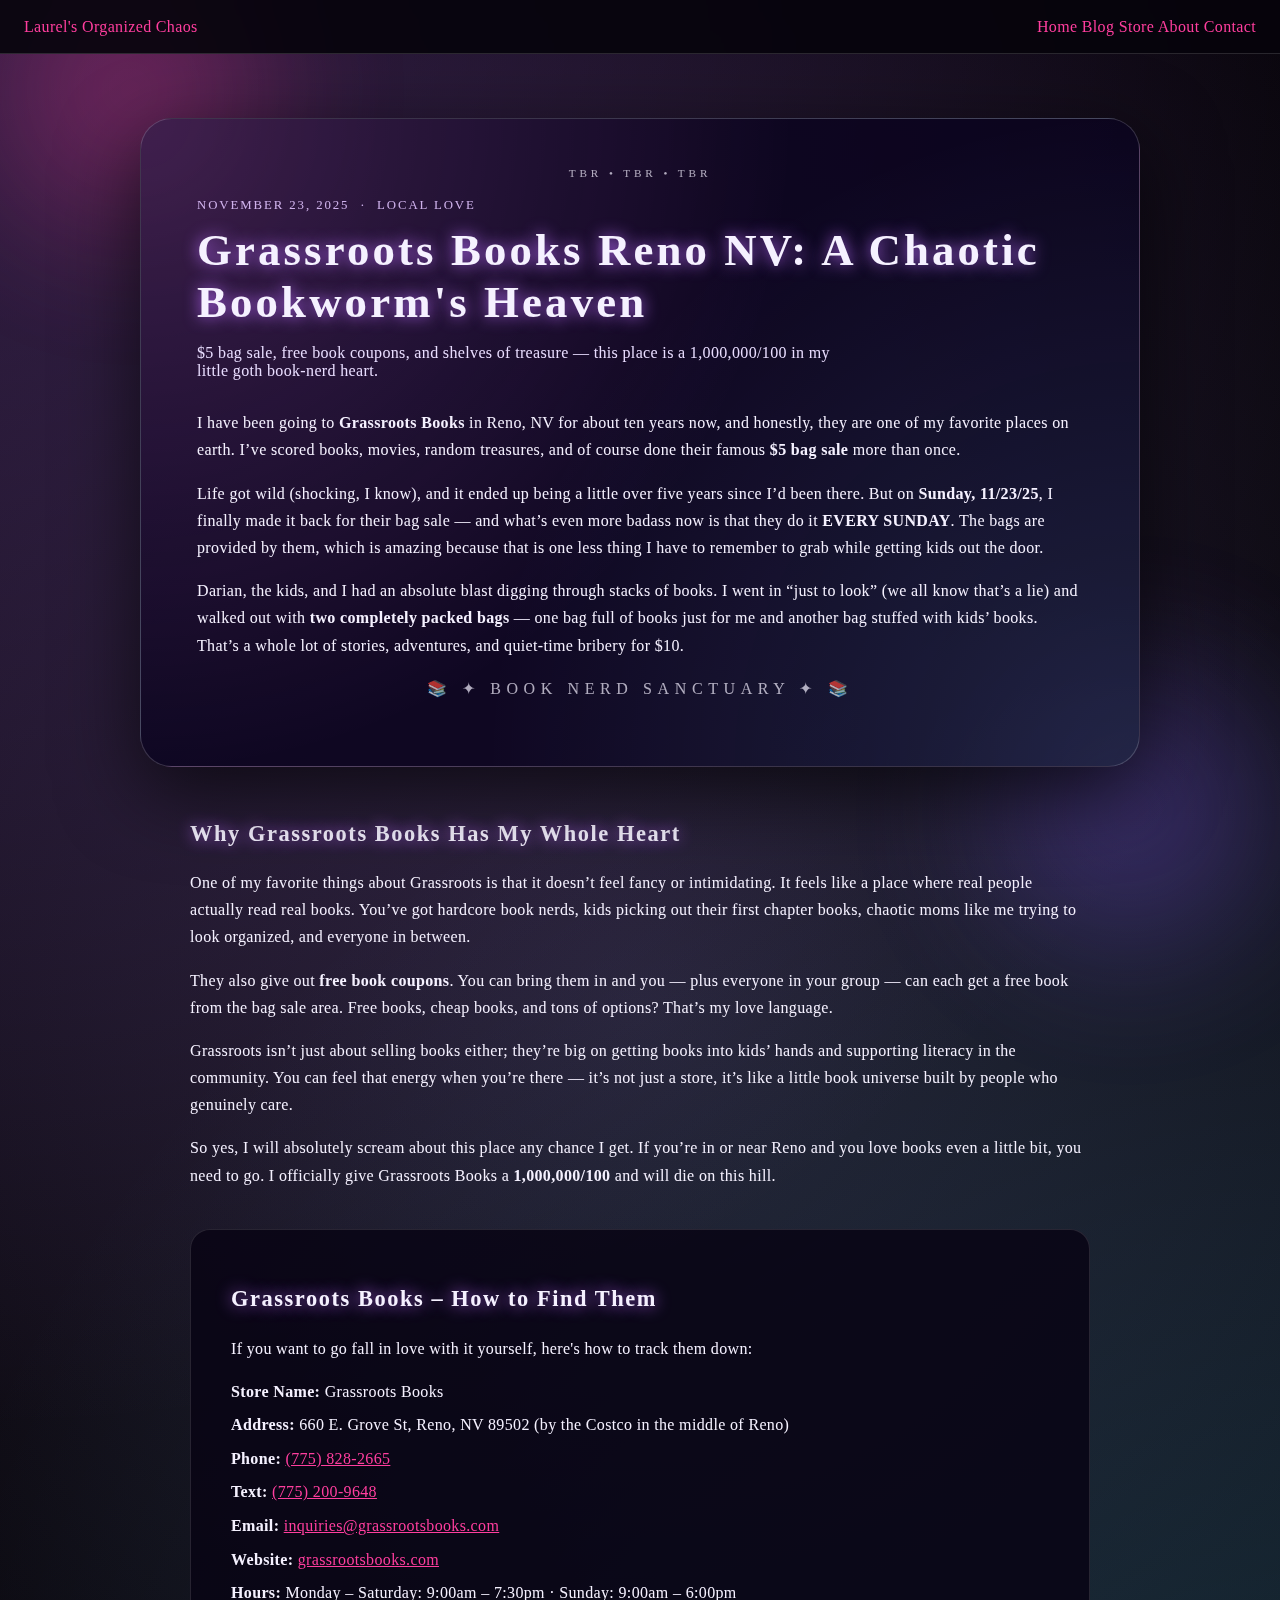
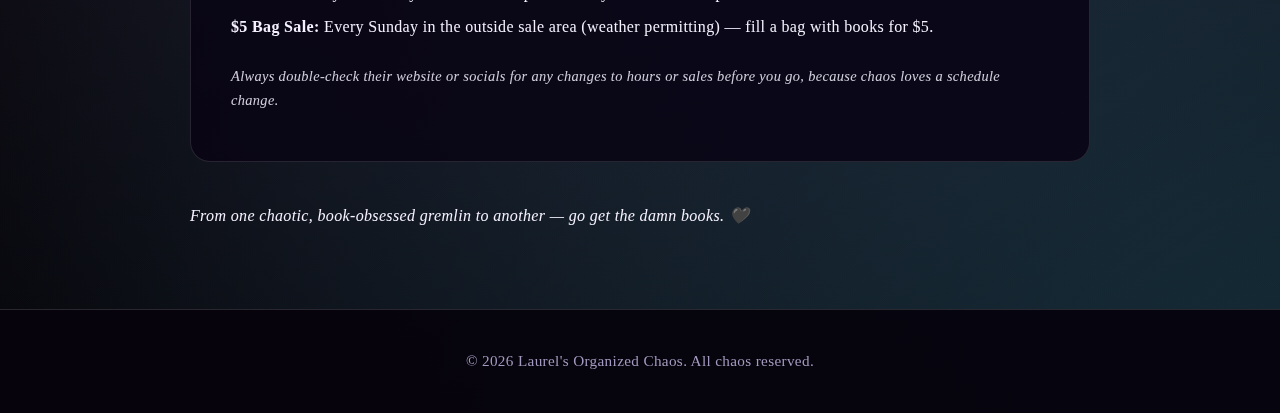
<file: post-grassroots-review.html>
<!-- File: post-grassroots-review.html -->
<!DOCTYPE html>
<html lang="en">
<head>
  <meta charset="UTF-8" />
  <title>Grassroots Books Reno NV – A Chaotic Bookworm&apos;s Heaven</title>
  <meta name="viewport" content="width=device-width, initial-scale=1.0" />
  <meta
    name="description"
    content="My honest, chaotic-mom review of Grassroots Books in Reno, NV – $5 bag sale, free book coupons, and why this place has my whole book-nerd heart."
  />
  <link rel="stylesheet" href="styles.css" />
</head>
<body class="value-style-post">
  <header class="site-header">
    <div class="logo-area">
      <a href="index.html" class="site-logo">Laurel&apos;s Organized Chaos</a>
    </div>
    <nav class="site-nav">
      <a href="index.html">Home</a>
      <a href="blog.html" class="active">Blog</a>
      <a href="store.html">Store</a>
      <a href="about.html">About</a>
      <a href="contact.html">Contact</a>
    </nav>
  </header>

  <main class="value-main">
    <!-- HERO CARD (matching Value Dental style) -->
    <section class="value-hero-wrap">
      <div class="value-hero-card">
        <div class="value-hero-top-runes">TBR • TBR • TBR</div>

        <header class="value-hero-header">
          <p class="value-meta">
            <span class="value-date">November 23, 2025</span>
            <span class="value-tag">Local Love</span>
          </p>
          <h1 class="value-title">
            Grassroots Books Reno NV: A Chaotic Bookworm&apos;s Heaven
          </h1>
          <p class="value-subtitle">
            $5 bag sale, free book coupons, and shelves of treasure — this place is a
            1,000,000/100 in my little goth book-nerd heart.
          </p>
        </header>

        <div class="value-hero-body">
          <p>
            I have been going to <strong>Grassroots Books</strong> in Reno, NV for about ten
            years now, and honestly, they are one of my favorite places on earth. I’ve
            scored books, movies, random treasures, and of course done their famous
            <strong>$5 bag sale</strong> more than once.
          </p>
          <p>
            Life got wild (shocking, I know), and it ended up being a little over five
            years since I’d been there. But on <strong>Sunday, 11/23/25</strong>, I finally
            made it back for their bag sale — and what’s even more badass now is that they
            do it <strong>EVERY SUNDAY</strong>. The bags are provided by them, which is
            amazing because that is one less thing I have to remember to grab while
            getting kids out the door.
          </p>
          <p>
            Darian, the kids, and I had an absolute blast digging through stacks of books.
            I went in “just to look” (we all know that’s a lie) and walked out with
            <strong>two completely packed bags</strong> — one bag full of books just for me
            and another bag stuffed with kids’ books. That’s a whole lot of stories,
            adventures, and quiet-time bribery for $10.
          </p>
          <p class="value-hero-footer-runes">📚 ✦ BOOK NERD SANCTUARY ✦ 📚</p>
        </div>
      </div>
    </section>

    <!-- MAIN BODY / DETAILS -->
    <section class="value-section">
      <h2>Why Grassroots Books Has My Whole Heart</h2>
      <p>
        One of my favorite things about Grassroots is that it doesn’t feel fancy or
        intimidating. It feels like a place where real people actually read real books.
        You’ve got hardcore book nerds, kids picking out their first chapter books,
        chaotic moms like me trying to look organized, and everyone in between.
      </p>
      <p>
        They also give out <strong>free book coupons</strong>. You can bring them in and
        you — plus everyone in your group — can each get a free book from the bag sale
        area. Free books, cheap books, and tons of options? That’s my love language.
      </p>
      <p>
        Grassroots isn’t just about selling books either; they’re big on getting books
        into kids’ hands and supporting literacy in the community. You can feel that
        energy when you’re there — it’s not just a store, it’s like a little book universe
        built by people who genuinely care.
      </p>
      <p>
        So yes, I will absolutely scream about this place any chance I get. If you’re in
        or near Reno and you love books even a little bit, you need to go. I officially
        give Grassroots Books a <strong>1,000,000/100</strong> and will die on this hill.
      </p>
    </section>

    <!-- CONTACT INFO SECTION -->
    <section class="value-section value-section-card">
      <h2>Grassroots Books – How to Find Them</h2>
      <p>If you want to go fall in love with it yourself, here&apos;s how to track them down:</p>

      <ul class="value-contact-list">
        <li>
          <strong>Store Name:</strong>
          Grassroots Books
        </li>
        <li>
          <strong>Address:</strong>
          660 E. Grove St, Reno, NV 89502 (by the Costco in the middle of Reno)
        </li>
        <li>
          <strong>Phone:</strong>
          <a href="tel:17758282665">(775) 828-2665</a>
        </li>
        <li>
          <strong>Text:</strong>
          <a href="sms:17752009648">(775) 200-9648</a>
        </li>
        <li>
          <strong>Email:</strong>
          <a href="mailto:inquiries@grassrootsbooks.com">inquiries@grassrootsbooks.com</a>
        </li>
        <li>
          <strong>Website:</strong>
          <a href="https://grassrootsbooks.com" target="_blank" rel="noopener">
            grassrootsbooks.com
          </a>
        </li>
        <li>
          <strong>Hours:</strong>
          Monday – Saturday: 9:00am – 7:30pm · Sunday: 9:00am – 6:00pm
        </li>
        <li>
          <strong>$5 Bag Sale:</strong>
          Every Sunday in the outside sale area (weather permitting) — fill a bag with books for $5.
        </li>
      </ul>

      <p class="value-note">
        <em>Always double-check their website or socials for any changes to hours or sales before you go,
        because chaos loves a schedule change.</em>
      </p>
    </section>

    <section class="value-section value-signoff">
      <p>
        From one chaotic, book-obsessed gremlin to another — go get the damn books. 🖤
      </p>
    </section>
  </main>

  <footer class="site-footer">
    <p>&copy; <span id="year"></span> Laurel&apos;s Organized Chaos. All chaos reserved.</p>
  </footer>

  <script>
    document.getElementById("year").textContent = new Date().getFullYear();
  </script>
</body>
</html>
</file>
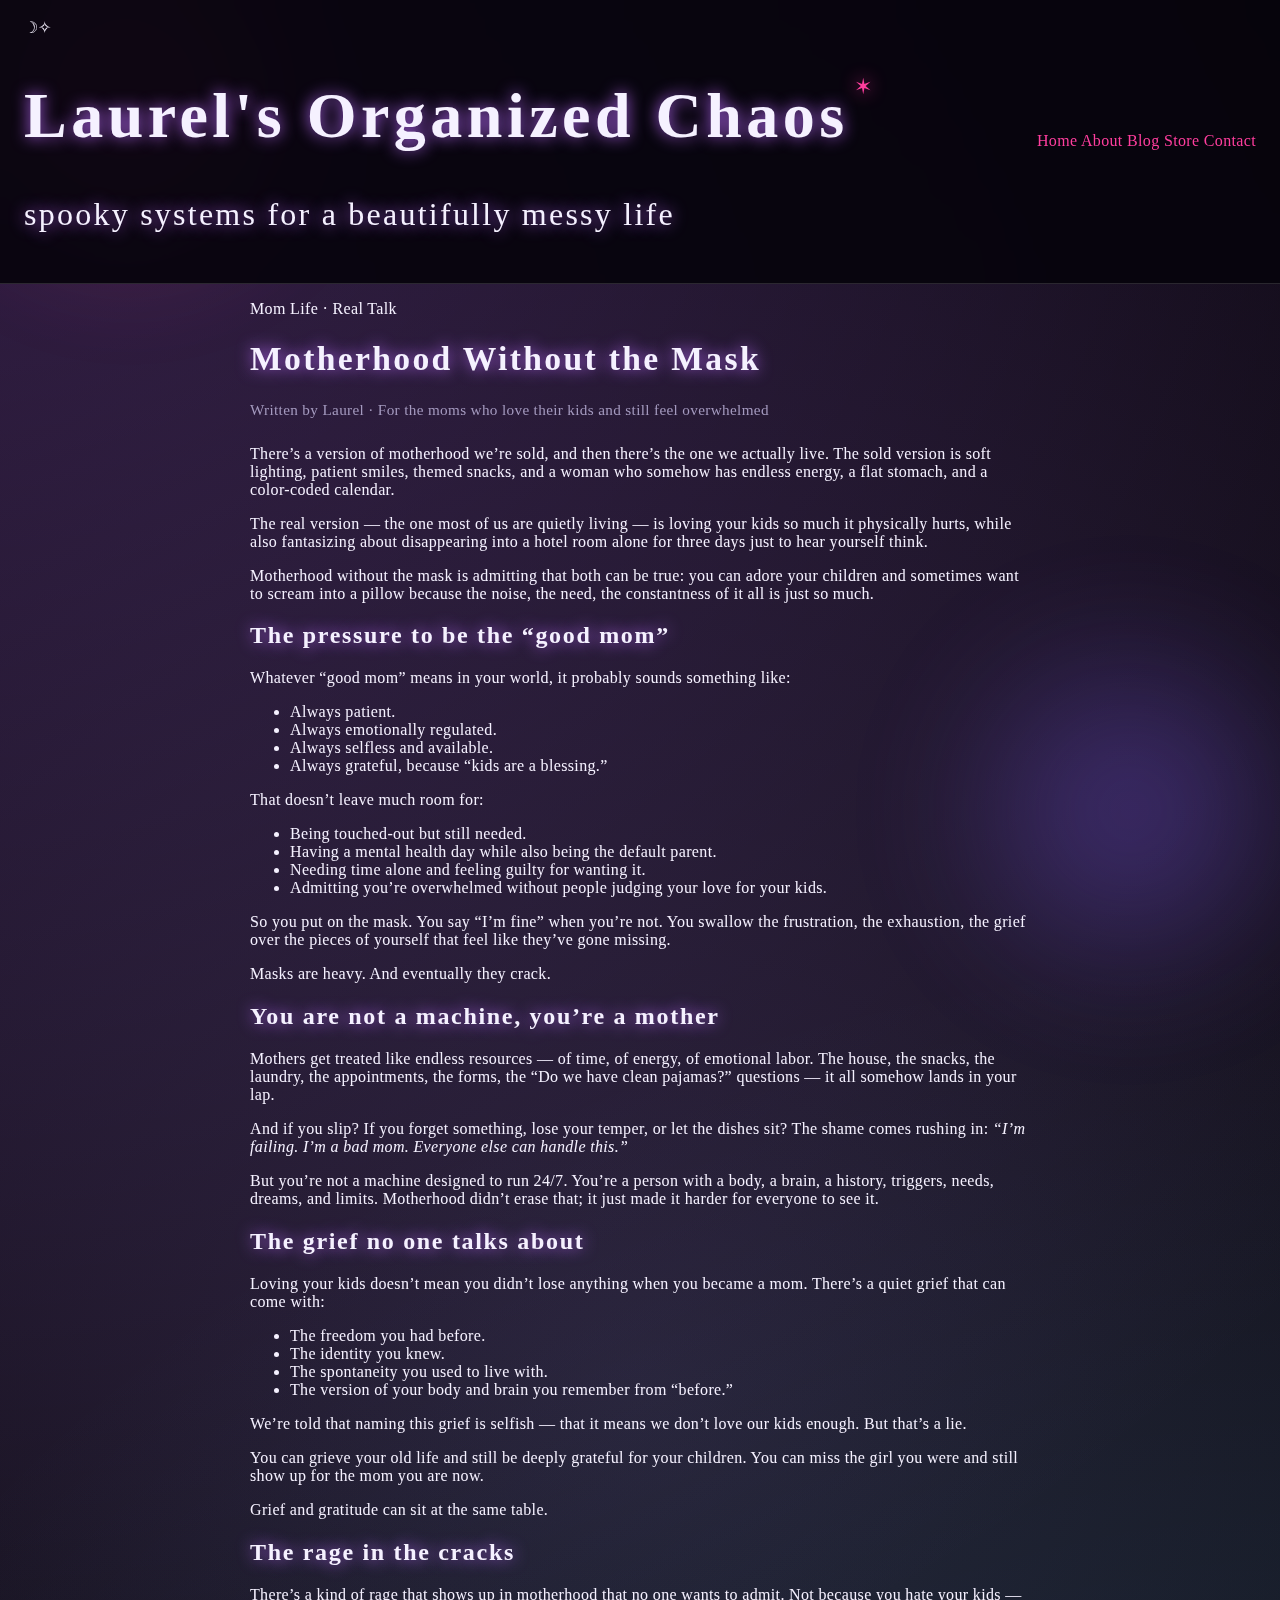
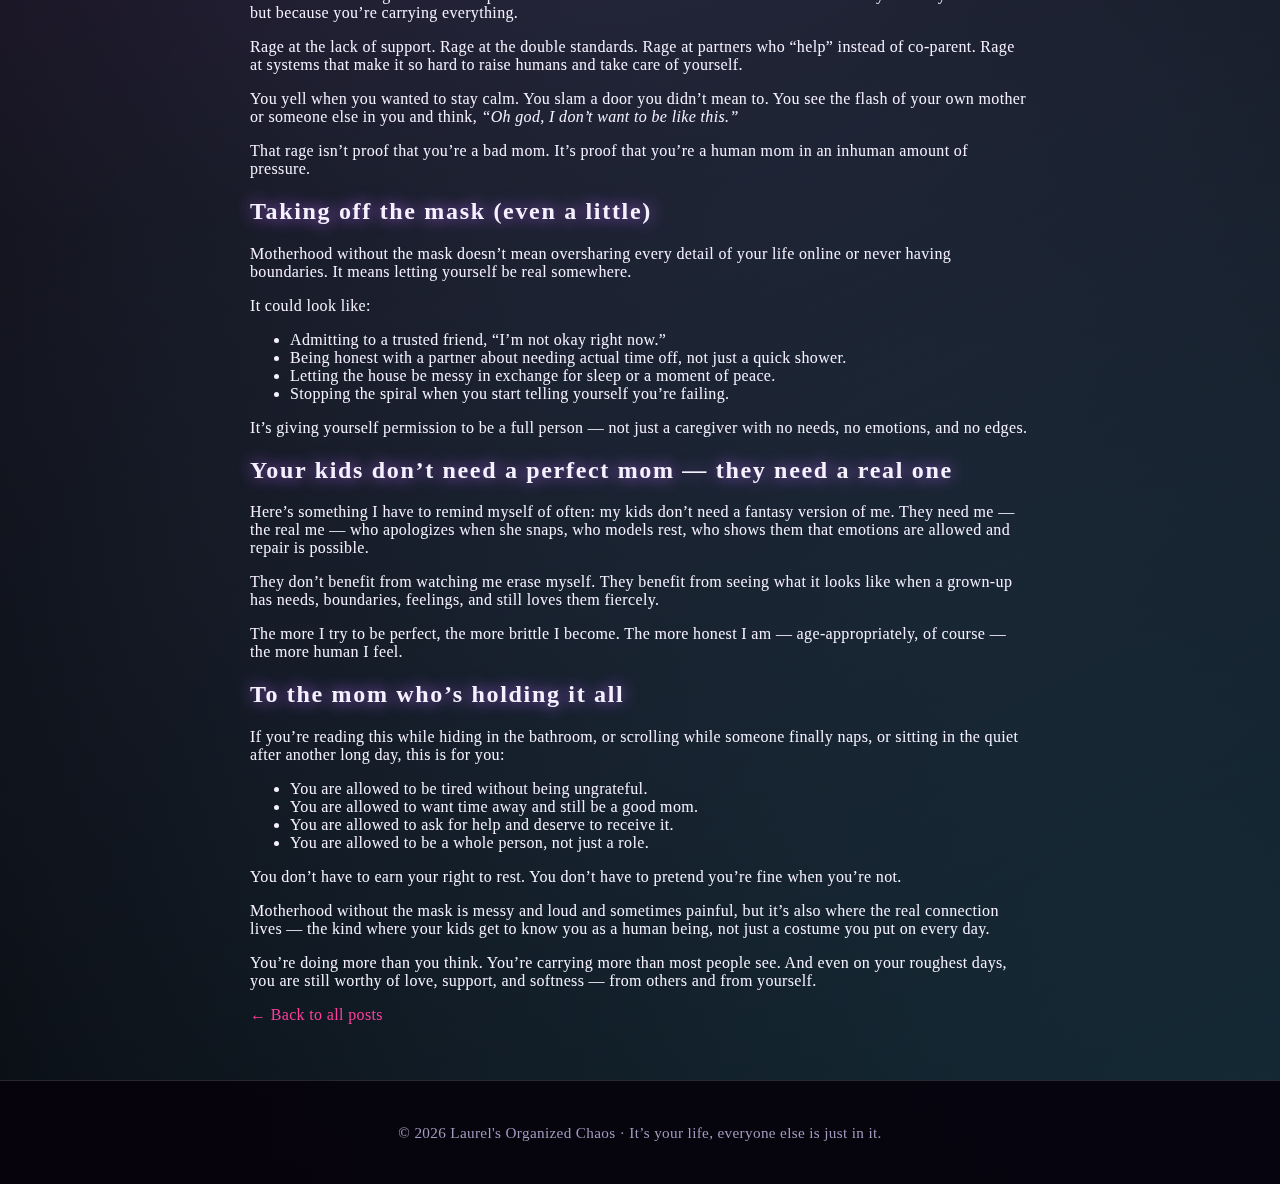
<file: post-motherhood-without-the-mask.html>
<!DOCTYPE html>
<html lang="en">
<head>
  <meta charset="UTF-8" />
  <title>Motherhood Without the Mask | Laurel's Organized Chaos</title>
  <meta name="viewport" content="width=device-width, initial-scale=1.0" />

  <!-- Fonts -->
  <link rel="preconnect" href="https://fonts.googleapis.com">
  <link rel="preconnect" href="https://fonts.gstatic.com" crossorigin>
  <link href="https://fonts.googleapis.com/css2?family=Cinzel:wght@400;700&family=Inter:wght@300;400;600&display=swap" rel="stylesheet">

  <link rel="stylesheet" href="styles.css" />
</head>
<body>
  <div class="page">

    <!-- Header -->
    <header class="site-header">
      <div class="logo-area">
        <span class="logo-mark">☽✧</span>
        <div class="logo-text">
          <h1>Laurel's Organized Chaos</h1>
          <p class="tagline">spooky systems for a beautifully messy life</p>
        </div>
      </div>

      <nav class="main-nav">
        <a href="index.html" class="nav-link">Home</a>
        <a href="about.html" class="nav-link">About</a>
        <a href="blog.html" class="nav-link active">Blog</a>
        <a href="store.html" class="nav-link">Store</a>
        <a href="contact.html" class="nav-link">Contact</a>
      </nav>
    </header>

    <main>

      <article class="section blog-post">
        <header class="post-header">
          <p class="post-tag">Mom Life · Real Talk</p>
          <h1 class="post-title">Motherhood Without the Mask</h1>
          <p class="post-meta">
            Written by Laurel · <span>For the moms who love their kids and still feel overwhelmed</span>
          </p>
        </header>

        <div class="post-body">
          <p>
            There’s a version of motherhood we’re sold, and then there’s the one we actually live.
            The sold version is soft lighting, patient smiles, themed snacks, and a woman who somehow
            has endless energy, a flat stomach, and a color-coded calendar.
          </p>

          <p>
            The real version — the one most of us are quietly living — is loving your kids so much
            it physically hurts, while also fantasizing about disappearing into a hotel room alone
            for three days just to hear yourself think.
          </p>

          <p>
            Motherhood without the mask is admitting that both can be true:
            you can adore your children and sometimes want to scream into a pillow
            because the noise, the need, the constantness of it all is just so much.
          </p>

          <h2>The pressure to be the “good mom”</h2>
          <p>
            Whatever “good mom” means in your world, it probably sounds something like:
          </p>

          <ul>
            <li>Always patient.</li>
            <li>Always emotionally regulated.</li>
            <li>Always selfless and available.</li>
            <li>Always grateful, because “kids are a blessing.”</li>
          </ul>

          <p>
            That doesn’t leave much room for:
          </p>

          <ul>
            <li>Being touched-out but still needed.</li>
            <li>Having a mental health day while also being the default parent.</li>
            <li>Needing time alone and feeling guilty for wanting it.</li>
            <li>Admitting you’re overwhelmed without people judging your love for your kids.</li>
          </ul>

          <p>
            So you put on the mask.
            You say “I’m fine” when you’re not.
            You swallow the frustration, the exhaustion, the grief over the pieces of yourself
            that feel like they’ve gone missing.
          </p>

          <p>
            Masks are heavy.
            And eventually they crack.
          </p>

          <h2>You are not a machine, you’re a mother</h2>
          <p>
            Mothers get treated like endless resources — of time, of energy, of emotional labor.
            The house, the snacks, the laundry, the appointments, the forms, the “Do we have
            clean pajamas?” questions — it all somehow lands in your lap.
          </p>

          <p>
            And if you slip?
            If you forget something, lose your temper, or let the dishes sit?
            The shame comes rushing in: <em>“I’m failing. I’m a bad mom.
            Everyone else can handle this.”</em>
          </p>

          <p>
            But you’re not a machine designed to run 24/7.
            You’re a person with a body, a brain, a history, triggers, needs, dreams,
            and limits. Motherhood didn’t erase that; it just made it harder for
            everyone to see it.
          </p>

          <h2>The grief no one talks about</h2>
          <p>
            Loving your kids doesn’t mean you didn’t lose anything when you became a mom.
            There’s a quiet grief that can come with:
          </p>

          <ul>
            <li>The freedom you had before.</li>
            <li>The identity you knew.</li>
            <li>The spontaneity you used to live with.</li>
            <li>The version of your body and brain you remember from “before.”</li>
          </ul>

          <p>
            We’re told that naming this grief is selfish — that it means we don’t love
            our kids enough. But that’s a lie.
          </p>

          <p>
            You can grieve your old life and still be deeply grateful for your children.
            You can miss the girl you were and still show up for the mom you are now.
          </p>

          <p>
            Grief and gratitude can sit at the same table.
          </p>

          <h2>The rage in the cracks</h2>
          <p>
            There’s a kind of rage that shows up in motherhood that no one wants to admit.
            Not because you hate your kids — but because you’re carrying everything.
          </p>

          <p>
            Rage at the lack of support.
            Rage at the double standards.
            Rage at partners who “help” instead of co-parent.
            Rage at systems that make it so hard to raise humans and take care of yourself.
          </p>

          <p>
            You yell when you wanted to stay calm.
            You slam a door you didn’t mean to.
            You see the flash of your own mother or someone else in you and think,
            <em>“Oh god, I don’t want to be like this.”</em>
          </p>

          <p>
            That rage isn’t proof that you’re a bad mom.
            It’s proof that you’re a human mom in an inhuman amount of pressure.
          </p>

          <h2>Taking off the mask (even a little)</h2>
          <p>
            Motherhood without the mask doesn’t mean oversharing every detail of your life
            online or never having boundaries.
            It means letting yourself be real somewhere.
          </p>

          <p>
            It could look like:
          </p>

          <ul>
            <li>Admitting to a trusted friend, “I’m not okay right now.”</li>
            <li>Being honest with a partner about needing actual time off, not just a quick shower.</li>
            <li>Letting the house be messy in exchange for sleep or a moment of peace.</li>
            <li>Stopping the spiral when you start telling yourself you’re failing.</li>
          </ul>

          <p>
            It’s giving yourself permission to be a full person — not just a caregiver
            with no needs, no emotions, and no edges.
          </p>

          <h2>Your kids don’t need a perfect mom — they need a real one</h2>
          <p>
            Here’s something I have to remind myself of often:
            my kids don’t need a fantasy version of me.
            They need me — the real me — who apologizes when she snaps,
            who models rest, who shows them that emotions are allowed and repair is possible.
          </p>

          <p>
            They don’t benefit from watching me erase myself.
            They benefit from seeing what it looks like when a grown-up has needs,
            boundaries, feelings, and still loves them fiercely.
          </p>

          <p>
            The more I try to be perfect, the more brittle I become.
            The more honest I am — age-appropriately, of course — the more human I feel.
          </p>

          <h2>To the mom who’s holding it all</h2>
          <p>
            If you’re reading this while hiding in the bathroom, or scrolling while someone
            finally naps, or sitting in the quiet after another long day, this is for you:
          </p>

          <ul>
            <li>You are allowed to be tired without being ungrateful.</li>
            <li>You are allowed to want time away and still be a good mom.</li>
            <li>You are allowed to ask for help and deserve to receive it.</li>
            <li>You are allowed to be a whole person, not just a role.</li>
          </ul>

          <p>
            You don’t have to earn your right to rest.
            You don’t have to pretend you’re fine when you’re not.
          </p>

          <p>
            Motherhood without the mask is messy and loud and sometimes painful,
            but it’s also where the real connection lives — the kind where your kids
            get to know you as a human being, not just a costume you put on every day.
          </p>

          <p>
            You’re doing more than you think.
            You’re carrying more than most people see.
            And even on your roughest days, you are still worthy of love,
            support, and softness — from others and from yourself.
          </p>
        </div>

        <div class="post-footer-nav">
          <a href="blog.html" class="btn btn-outline">
            ← Back to all posts
          </a>
        </div>
      </article>

    </main>

    <!-- Footer -->
    <footer class="site-footer">
      <p>© <span id="year"></span> Laurel's Organized Chaos · It’s your life, everyone else is just in it.</p>
    </footer>

  </div>

  <script>
    document.getElementById('year').textContent = new Date().getFullYear();
  </script>
</body>
</html>
</file>
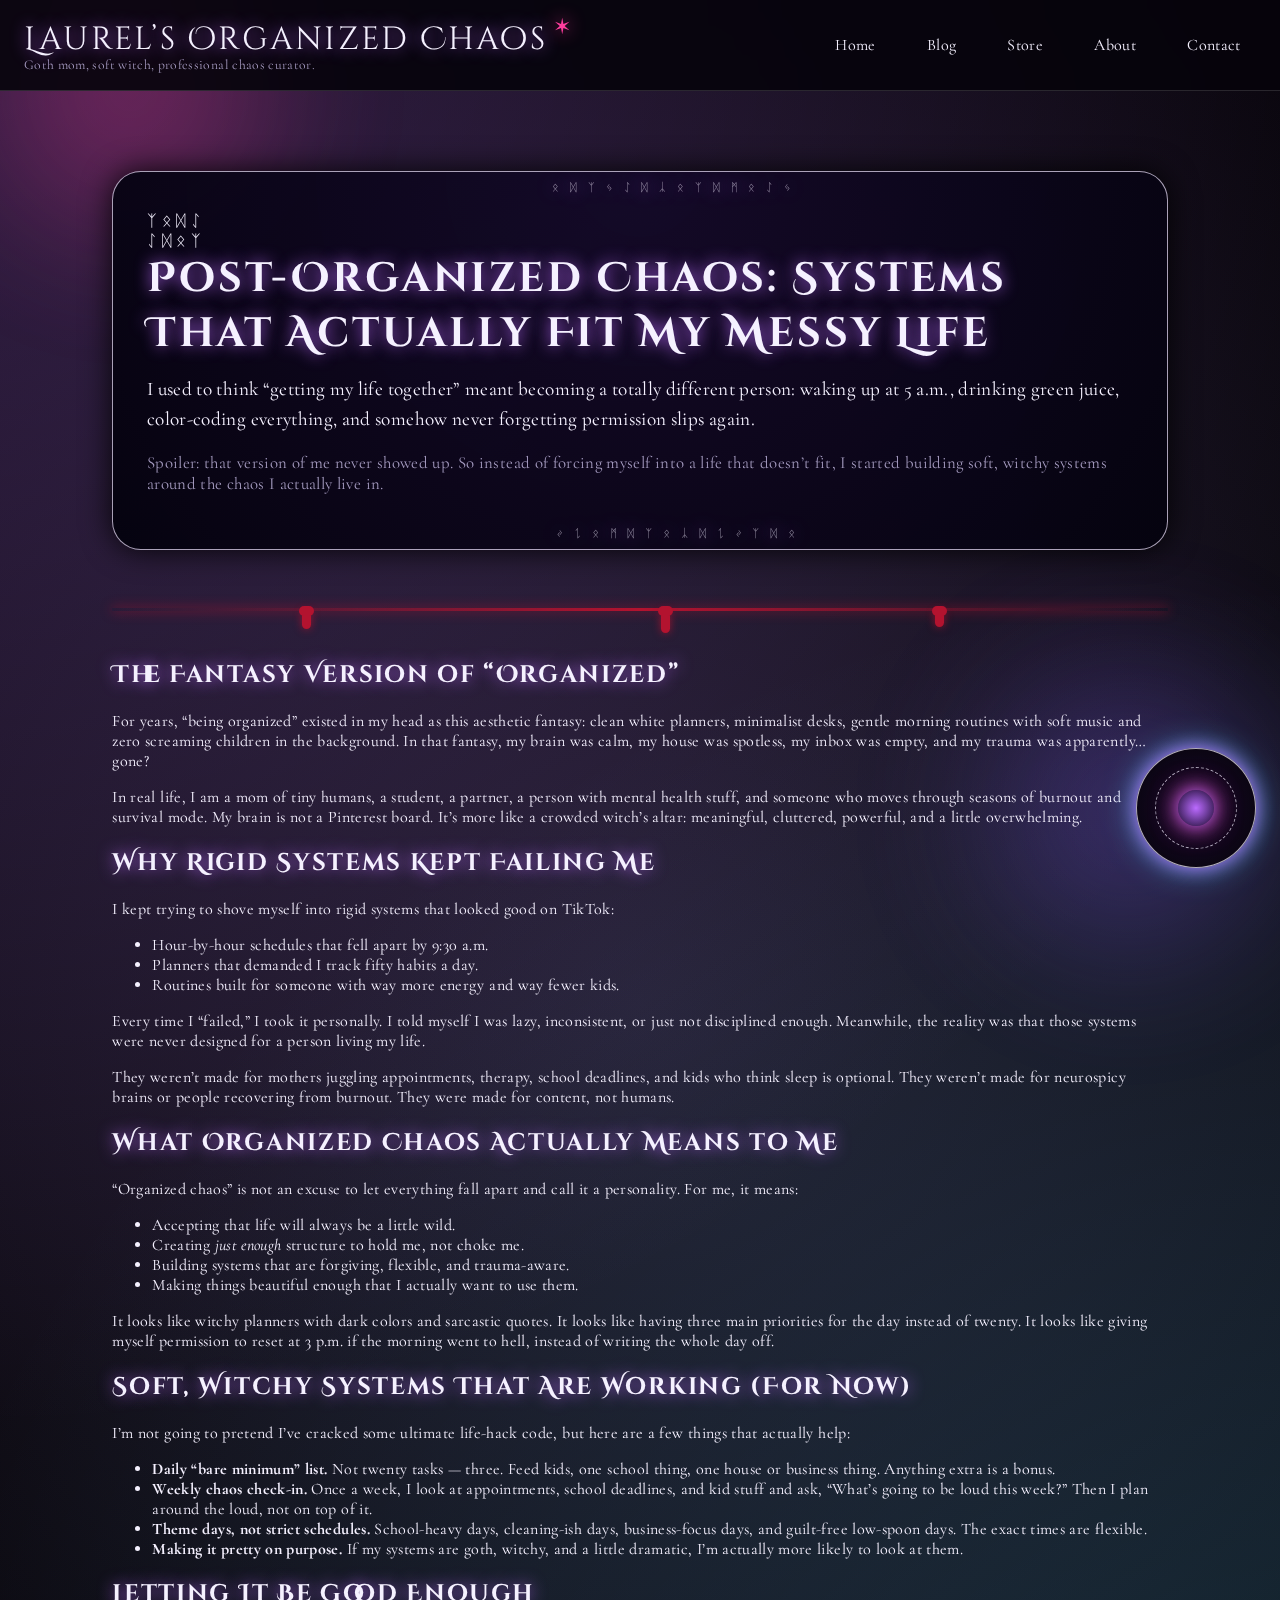
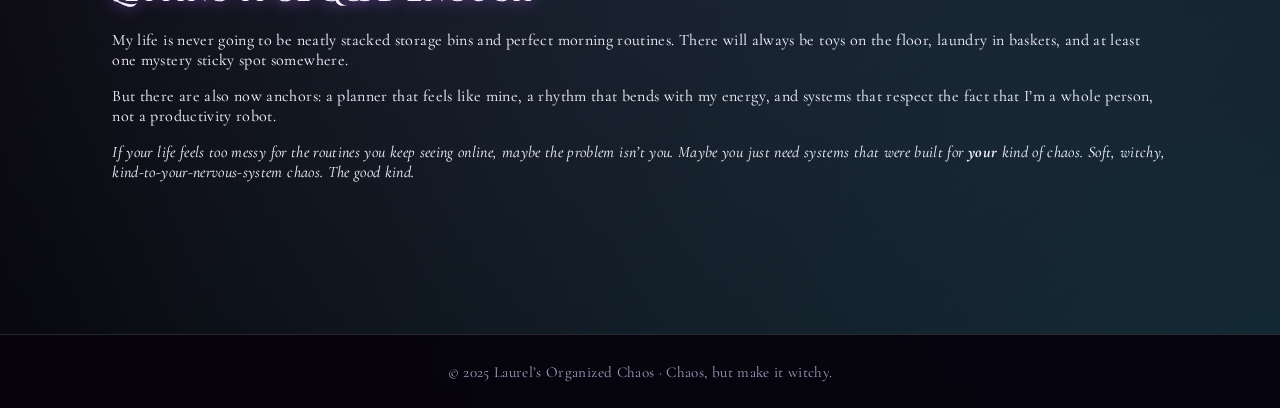
<file: post-organized-chaos.html>
<!DOCTYPE html>
<html lang="en">
<head>
  <meta charset="UTF-8" />
  <title>Post-Organized Chaos: Systems That Actually Fit My Messy Life</title>
  <meta name="viewport" content="width=device-width, initial-scale=1" />
  <meta
    name="description"
    content="Instead of forcing myself into rigid routines that never last, I started building soft, witchy systems around the life I actually have — not the imaginary one in my head."
  />

  <!-- Gothic fantasy fonts -->
  <link href="https://fonts.googleapis.com/css2?family=Cinzel+Decorative:wght@400;700&family=Cormorant+Garamond:wght@300;400;500&display=swap" rel="stylesheet">

  <link rel="stylesheet" href="styles.css" />
  <script src="script.js" defer></script>
</head>
<body>
  <header class="site-header">
    <div>
      <div class="logo-text">Laurel’s Organized Chaos</div>
      <div class="site-tagline">Goth mom, soft witch, professional chaos curator.</div>
    </div>

    <nav class="nav-links">
      <a href="index.html" data-nav="home">Home</a>
      <a href="blog.html" data-nav="blog">Blog</a>
      <a href="store.html" data-nav="store">Store</a>
      <a href="about.html" data-nav="about">About</a>
      <a href="contact.html" data-nav="contact">Contact</a>
    </nav>
  </header>

  <main class="page-wrapper">
    <!-- Hero header -->
    <section class="hero">
      <div class="rune-frame">
        <div class="rune-frame-side left">ᛉ ᛟ ᛞ ᛇ</div>
        <div class="rune-frame-side right">ᛇ ᛞ ᛟ ᛉ</div>

        <h1 class="hero-title">Post-Organized Chaos: Systems That Actually Fit My Messy Life</h1>
        <p class="hero-lead">
          I used to think “getting my life together” meant becoming a totally different person:
          waking up at 5 a.m., drinking green juice, color-coding everything, and somehow never
          forgetting permission slips again.
        </p>
        <p class="hero-sub">
          Spoiler: that version of me never showed up. So instead of forcing myself into a life
          that doesn’t fit, I started building soft, witchy systems around the chaos I actually
          live in.
        </p>
      </div>
    </section>

    <!-- Blood divider -->
    <div class="divider-blood" aria-hidden="true">
      <div class="divider-blood-line"></div>
      <div class="drip d1"></div>
      <div class="drip d2"></div>
      <div class="drip d3"></div>
    </div>

    <article>
      <h2>The Fantasy Version of “Organized”</h2>

      <p>
        For years, “being organized” existed in my head as this aesthetic fantasy: clean white
        planners, minimalist desks, gentle morning routines with soft music and zero screaming
        children in the background. In that fantasy, my brain was calm, my house was spotless,
        my inbox was empty, and my trauma was apparently… gone?
      </p>

      <p>
        In real life, I am a mom of tiny humans, a student, a partner, a person with mental health
        stuff, and someone who moves through seasons of burnout and survival mode. My brain is not
        a Pinterest board. It’s more like a crowded witch’s altar: meaningful, cluttered, powerful,
        and a little overwhelming.
      </p>

      <h2>Why Rigid Systems Kept Failing Me</h2>

      <p>
        I kept trying to shove myself into rigid systems that looked good on TikTok:
      </p>

      <ul>
        <li>Hour-by-hour schedules that fell apart by 9:30 a.m.</li>
        <li>Planners that demanded I track fifty habits a day.</li>
        <li>Routines built for someone with way more energy and way fewer kids.</li>
      </ul>

      <p>
        Every time I “failed,” I took it personally. I told myself I was lazy, inconsistent, or
        just not disciplined enough. Meanwhile, the reality was that those systems were never
        designed for a person living my life.
      </p>

      <p>
        They weren’t made for mothers juggling appointments, therapy, school deadlines, and kids
        who think sleep is optional. They weren’t made for neurospicy brains or people recovering
        from burnout. They were made for content, not humans.
      </p>

      <h2>What Organized Chaos Actually Means to Me</h2>

      <p>
        “Organized chaos” is not an excuse to let everything fall apart and call it a personality.
        For me, it means:
      </p>

      <ul>
        <li>Accepting that life will always be a little wild.</li>
        <li>Creating <em>just enough</em> structure to hold me, not choke me.</li>
        <li>Building systems that are forgiving, flexible, and trauma-aware.</li>
        <li>Making things beautiful enough that I actually want to use them.</li>
      </ul>

      <p>
        It looks like witchy planners with dark colors and sarcastic quotes. It looks like having
        three main priorities for the day instead of twenty. It looks like giving myself permission
        to reset at 3 p.m. if the morning went to hell, instead of writing the whole day off.
      </p>

      <h2>Soft, Witchy Systems That Are Working (For Now)</h2>

      <p>
        I’m not going to pretend I’ve cracked some ultimate life-hack code, but here are a few
        things that actually help:
      </p>

      <ul>
        <li>
          <strong>Daily “bare minimum” list.</strong> Not twenty tasks — three. Feed kids,
          one school thing, one house or business thing. Anything extra is a bonus.
        </li>
        <li>
          <strong>Weekly chaos check-in.</strong> Once a week, I look at appointments, school
          deadlines, and kid stuff and ask, “What’s going to be loud this week?” Then I plan
          around the loud, not on top of it.
        </li>
        <li>
          <strong>Theme days, not strict schedules.</strong> School-heavy days, cleaning-ish
          days, business-focus days, and guilt-free low-spoon days. The exact times are flexible.
        </li>
        <li>
          <strong>Making it pretty on purpose.</strong> If my systems are goth, witchy, and a
          little dramatic, I’m actually more likely to look at them.
        </li>
      </ul>

      <h2>Letting It Be Good Enough</h2>

      <p>
        My life is never going to be neatly stacked storage bins and perfect morning routines.
        There will always be toys on the floor, laundry in baskets, and at least one mystery
        sticky spot somewhere.
      </p>

      <p>
        But there are also now anchors: a planner that feels like mine, a rhythm that bends with
        my energy, and systems that respect the fact that I’m a whole person, not a productivity
        robot.
      </p>

      <p><em>
        If your life feels too messy for the routines you keep seeing online, maybe the problem
        isn’t you. Maybe you just need systems that were built for <strong>your</strong> kind of
        chaos. Soft, witchy, kind-to-your-nervous-system chaos. The good kind.
      </em></p>
    </article>
  </main>

  <div class="sigil" aria-hidden="true">
    <div class="sigil-ring"></div>
    <div class="sigil-core"></div>
  </div>

  <footer class="site-footer">
    © 2025 Laurel’s Organized Chaos · Chaos, but make it witchy.
  </footer>
</body>
</html>
</file>
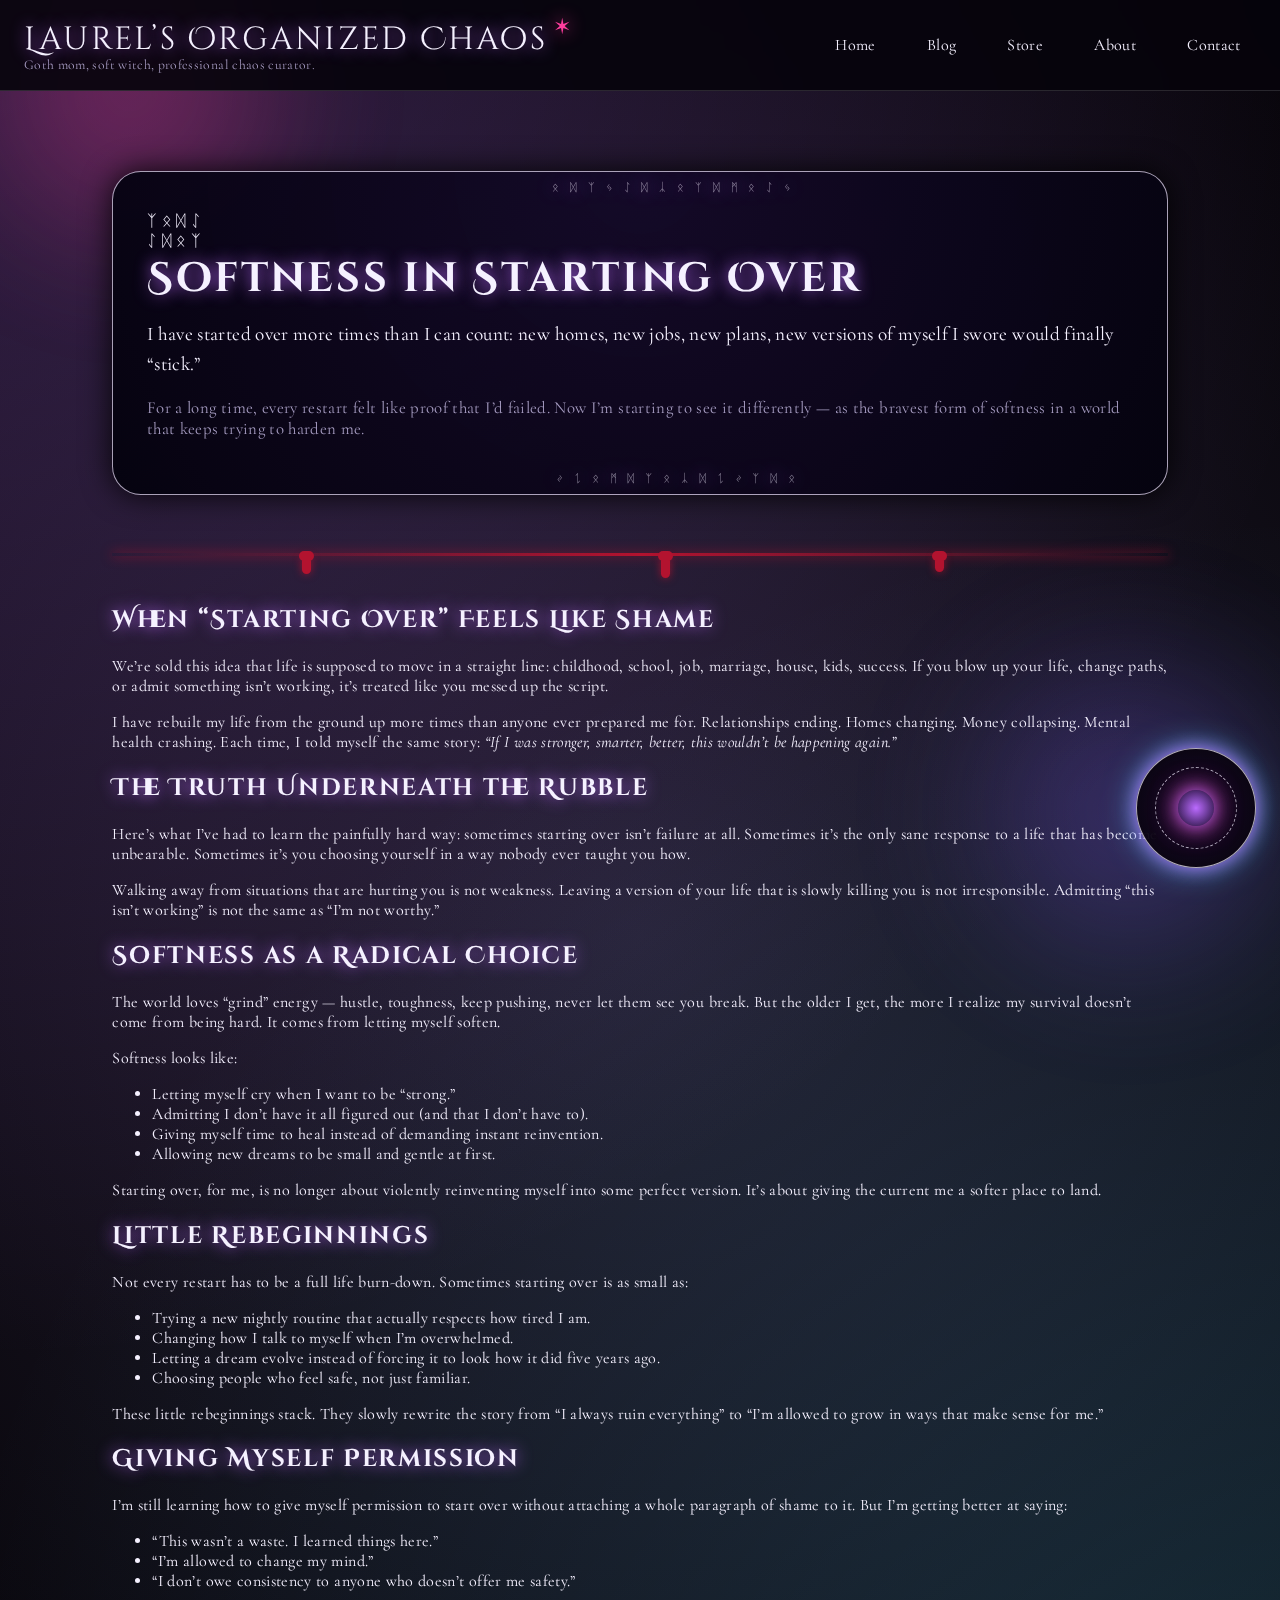
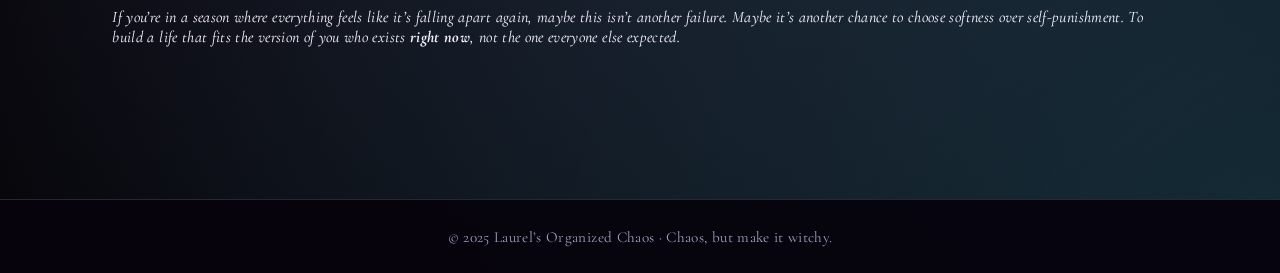
<file: post-softness-starting-over.html>
<!DOCTYPE html>
<html lang="en">
<head>
  <meta charset="UTF-8" />
  <title>Softness in Starting Over</title>
  <meta name="viewport" content="width=device-width, initial-scale=1" />
  <meta
    name="description"
    content="Starting over used to feel like failure. Now it feels like the bravest kind of softness — choosing to be new again when life keeps trying to harden you."
  />

  <!-- Gothic fantasy fonts -->
  <link href="https://fonts.googleapis.com/css2?family=Cinzel+Decorative:wght@400;700&family=Cormorant+Garamond:wght@300;400;500&display=swap" rel="stylesheet">

  <link rel="stylesheet" href="styles.css" />
  <script src="script.js" defer></script>
</head>
<body>
  <header class="site-header">
    <div>
      <div class="logo-text">Laurel’s Organized Chaos</div>
      <div class="site-tagline">Goth mom, soft witch, professional chaos curator.</div>
    </div>

    <nav class="nav-links">
      <a href="index.html" data-nav="home">Home</a>
      <a href="blog.html" data-nav="blog">Blog</a>
      <a href="store.html" data-nav="store">Store</a>
      <a href="about.html" data-nav="about">About</a>
      <a href="contact.html" data-nav="contact">Contact</a>
    </nav>
  </header>

  <main class="page-wrapper">
    <section class="hero">
      <div class="rune-frame">
        <div class="rune-frame-side left">ᛉ ᛟ ᛞ ᛇ</div>
        <div class="rune-frame-side right">ᛇ ᛞ ᛟ ᛉ</div>

        <h1 class="hero-title">Softness in Starting Over</h1>
        <p class="hero-lead">
          I have started over more times than I can count: new homes, new jobs, new plans,
          new versions of myself I swore would finally “stick.”
        </p>
        <p class="hero-sub">
          For a long time, every restart felt like proof that I’d failed. Now I’m starting to see
          it differently — as the bravest form of softness in a world that keeps trying to
          harden me.
        </p>
      </div>
    </section>

    <div class="divider-blood" aria-hidden="true">
      <div class="divider-blood-line"></div>
      <div class="drip d1"></div>
      <div class="drip d2"></div>
      <div class="drip d3"></div>
    </div>

    <article>
      <h2>When “Starting Over” Feels Like Shame</h2>

      <p>
        We’re sold this idea that life is supposed to move in a straight line: childhood,
        school, job, marriage, house, kids, success. If you blow up your life, change paths, or
        admit something isn’t working, it’s treated like you messed up the script.
      </p>

      <p>
        I have rebuilt my life from the ground up more times than anyone ever prepared me for.
        Relationships ending. Homes changing. Money collapsing. Mental health crashing. Each time,
        I told myself the same story: <em>“If I was stronger, smarter, better, this wouldn’t be
        happening again.”</em>
      </p>

      <h2>The Truth Underneath the Rubble</h2>

      <p>
        Here’s what I’ve had to learn the painfully hard way: sometimes starting over isn’t
        failure at all. Sometimes it’s the only sane response to a life that has become
        unbearable. Sometimes it’s you choosing yourself in a way nobody ever taught you how.
      </p>

      <p>
        Walking away from situations that are hurting you is not weakness. Leaving a version of
        your life that is slowly killing you is not irresponsible. Admitting “this isn’t working”
        is not the same as “I’m not worthy.”
      </p>

      <h2>Softness as a Radical Choice</h2>

      <p>
        The world loves “grind” energy — hustle, toughness, keep pushing, never let them see you
        break. But the older I get, the more I realize my survival doesn’t come from being hard.
        It comes from letting myself soften.
      </p>

      <p>
        Softness looks like:
      </p>

      <ul>
        <li>Letting myself cry when I want to be “strong.”</li>
        <li>Admitting I don’t have it all figured out (and that I don’t have to).</li>
        <li>Giving myself time to heal instead of demanding instant reinvention.</li>
        <li>Allowing new dreams to be small and gentle at first.</li>
      </ul>

      <p>
        Starting over, for me, is no longer about violently reinventing myself into some perfect
        version. It’s about giving the current me a softer place to land.
      </p>

      <h2>Little Rebeginnings</h2>

      <p>
        Not every restart has to be a full life burn-down. Sometimes starting over is as small as:
      </p>

      <ul>
        <li>Trying a new nightly routine that actually respects how tired I am.</li>
        <li>Changing how I talk to myself when I’m overwhelmed.</li>
        <li>Letting a dream evolve instead of forcing it to look how it did five years ago.</li>
        <li>Choosing people who feel safe, not just familiar.</li>
      </ul>

      <p>
        These little rebeginnings stack. They slowly rewrite the story from
        “I always ruin everything” to “I’m allowed to grow in ways that make sense for me.”
      </p>

      <h2>Giving Myself Permission</h2>

      <p>
        I’m still learning how to give myself permission to start over without attaching a
        whole paragraph of shame to it. But I’m getting better at saying:
      </p>

      <ul>
        <li>“This wasn’t a waste. I learned things here.”</li>
        <li>“I’m allowed to change my mind.”</li>
        <li>“I don’t owe consistency to anyone who doesn’t offer me safety.”</li>
      </ul>

      <p><em>
        If you’re in a season where everything feels like it’s falling apart again, maybe this
        isn’t another failure. Maybe it’s another chance to choose softness over self-punishment.
        To build a life that fits the version of you who exists <strong>right now</strong>, not
        the one everyone else expected.
      </em></p>
    </article>
  </main>

  <div class="sigil" aria-hidden="true">
    <div class="sigil-ring"></div>
    <div class="sigil-core"></div>
  </div>

  <footer class="site-footer">
    © 2025 Laurel’s Organized Chaos · Chaos, but make it witchy.
  </footer>
</body>
</html>
</file>
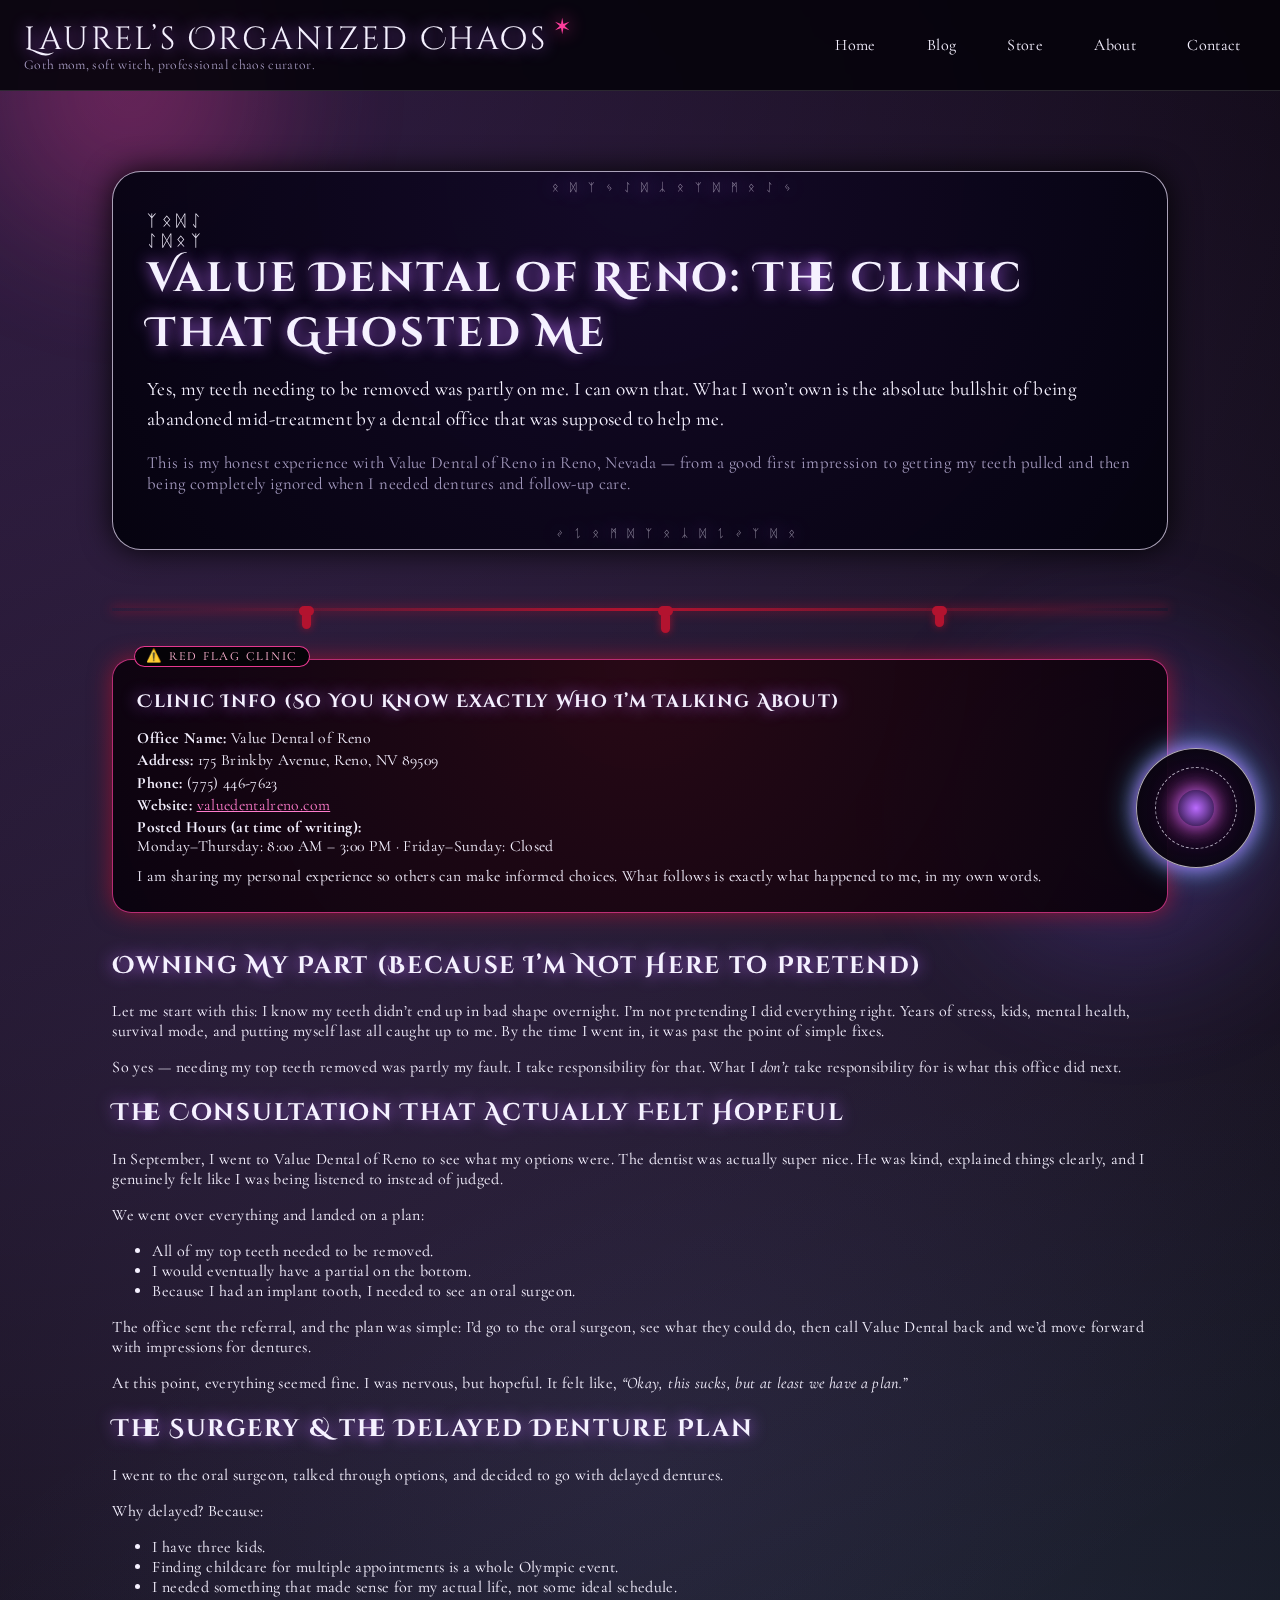
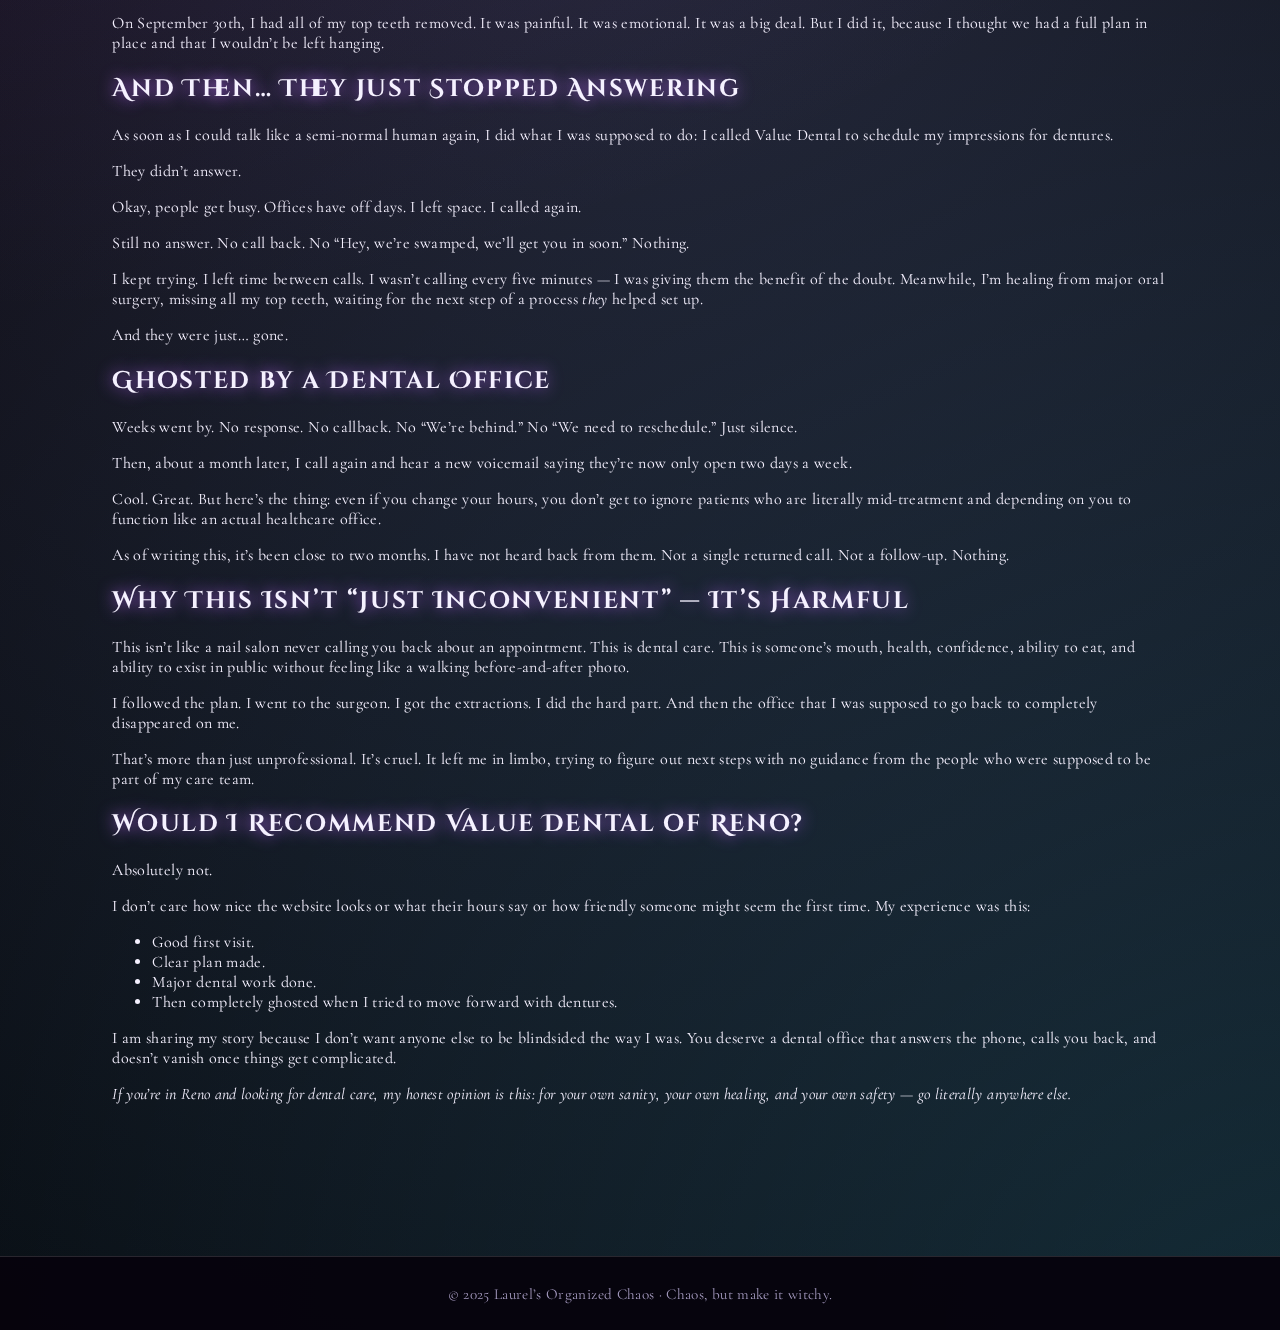
<file: post-value-dental.html>
<!DOCTYPE html>
<html lang="en">
<head>
  <meta charset="UTF-8" />
  <title>Value Dental of Reno Review: Ghosted Mid-Treatment</title>
  <meta name="viewport" content="width=device-width, initial-scale=1" />
  <meta
    name="description"
    content="My honest review of Value Dental of Reno in Reno, Nevada — from a seemingly good start to being completely ghosted after surgery."
  />

  <!-- Gothic fantasy fonts -->
  <link href="https://fonts.googleapis.com/css2?family=Cinzel+Decorative:wght@400;700&family=Cormorant+Garamond:wght@300;400;500&display=swap" rel="stylesheet">

  <link rel="stylesheet" href="styles.css" />
  <script src="script.js" defer></script>

  <style>
    .warning-box {
      border-radius: 1.2rem;
      border: 1px solid rgba(255, 62, 158, 0.7);
      background: radial-gradient(circle at top, rgba(40, 8, 20, 0.95), rgba(10, 3, 15, 0.98));
      padding: 1.4rem 1.5rem;
      margin: 1.8rem 0 2.3rem;
      box-shadow: 0 0 22px rgba(179, 19, 47, 0.7);
      position: relative;
    }
    .warning-box::before {
      content: "⚠️ Red Flag Clinic";
      position: absolute;
      top: -0.9rem;
      left: 1.3rem;
      padding: 0.1rem 0.7rem;
      font-size: 0.78rem;
      letter-spacing: 0.14em;
      text-transform: uppercase;
      border-radius: 999px;
      background: #050307;
      border: 1px solid rgba(255, 62, 158, 0.9);
      color: #ffb3d1;
    }
    .warning-box h2 {
      margin-top: 0.4rem;
      font-size: 1.15rem;
    }
    .warning-box p {
      margin: 0.2rem 0;
      font-size: 0.98rem;
    }
    .warning-box a {
      color: #ff7ccc;
      text-decoration: underline;
    }
    .warning-box a:hover {
      color: #4fd8ff;
      text-shadow: 0 0 8px rgba(79, 216, 255, 0.7);
    }
  </style>
</head>
<body>
  <header class="site-header">
    <div>
      <div class="logo-text">Laurel’s Organized Chaos</div>
      <div class="site-tagline">Goth mom, soft witch, professional chaos curator.</div>
    </div>

    <nav class="nav-links">
      <a href="index.html" data-nav="home">Home</a>
      <a href="blog.html" data-nav="blog">Blog</a>
      <a href="store.html" data-nav="store">Store</a>
      <a href="about.html" data-nav="about">About</a>
      <a href="contact.html" data-nav="contact">Contact</a>
    </nav>
  </header>

  <main class="page-wrapper">
    <!-- Hero section -->
    <section class="hero">
      <div class="rune-frame">
        <div class="rune-frame-side left">ᛉ ᛟ ᛞ ᛇ</div>
        <div class="rune-frame-side right">ᛇ ᛞ ᛟ ᛉ</div>

        <h1 class="hero-title">Value Dental of Reno: The Clinic That Ghosted Me</h1>
        <p class="hero-lead">
          Yes, my teeth needing to be removed was partly on me. I can own that. What I won’t own
          is the absolute bullshit of being abandoned mid-treatment by a dental office that was
          supposed to help me.
        </p>
        <p class="hero-sub">
          This is my honest experience with Value Dental of Reno in Reno, Nevada — from a good
          first impression to getting my teeth pulled and then being completely ignored when I
          needed dentures and follow-up care.
        </p>
      </div>
    </section>

    <!-- Blood divider -->
    <div class="divider-blood" aria-hidden="true">
      <div class="divider-blood-line"></div>
      <div class="drip d1"></div>
      <div class="drip d2"></div>
      <div class="drip d3"></div>
    </div>

    <!-- Warning / contact info box -->
    <section class="warning-box">
      <h2>Clinic Info (So You Know Exactly Who I’m Talking About)</h2>
      <p><strong>Office Name:</strong> Value Dental of Reno</p>
      <p><strong>Address:</strong> 175 Brinkby Avenue, Reno, NV 89509</p>
      <p><strong>Phone:</strong> (775) 446-7623</p>
      <p>
        <strong>Website:</strong>
        <a href="https://www.valuedentalreno.com" target="_blank" rel="noopener">
          valuedentalreno.com
        </a>
      </p>
      <p>
        <strong>Posted Hours (at time of writing):</strong><br />
        Monday–Thursday: 8:00 AM – 3:00 PM · Friday–Sunday: Closed
      </p>
      <p style="margin-top:0.7rem;">
        I am sharing my personal experience so others can make informed choices. What follows is
        exactly what happened to me, in my own words.
      </p>
    </section>

    <!-- Article body -->
    <article>
      <h2>Owning My Part (Because I’m Not Here to Pretend)</h2>

      <p>
        Let me start with this: I know my teeth didn’t end up in bad shape overnight. I’m not
        pretending I did everything right. Years of stress, kids, mental health, survival mode,
        and putting myself last all caught up to me. By the time I went in, it was past the point
        of simple fixes.
      </p>

      <p>
        So yes — needing my top teeth removed was partly my fault. I take responsibility for that.
        What I <em>don’t</em> take responsibility for is what this office did next.
      </p>

      <h2>The Consultation That Actually Felt Hopeful</h2>

      <p>
        In September, I went to Value Dental of Reno to see what my options were. The dentist was
        actually super nice. He was kind, explained things clearly, and I genuinely felt like I was
        being listened to instead of judged.
      </p>

      <p>
        We went over everything and landed on a plan:
      </p>

      <ul>
        <li>All of my top teeth needed to be removed.</li>
        <li>I would eventually have a partial on the bottom.</li>
        <li>Because I had an implant tooth, I needed to see an oral surgeon.</li>
      </ul>

      <p>
        The office sent the referral, and the plan was simple: I’d go to the oral surgeon, see what
        they could do, then call Value Dental back and we’d move forward with impressions for
        dentures.
      </p>

      <p>
        At this point, everything seemed fine. I was nervous, but hopeful. It felt like,
        <em>“Okay, this sucks, but at least we have a plan.”</em>
      </p>

      <h2>The Surgery & the Delayed Denture Plan</h2>

      <p>
        I went to the oral surgeon, talked through options, and decided to go with delayed dentures.
      </p>

      <p>
        Why delayed? Because:
      </p>

      <ul>
        <li>I have three kids.</li>
        <li>Finding childcare for multiple appointments is a whole Olympic event.</li>
        <li>I needed something that made sense for my actual life, not some ideal schedule.</li>
      </ul>

      <p>
        On September 30th, I had all of my top teeth removed. It was painful. It was emotional. It
        was a big deal. But I did it, because I thought we had a full plan in place and that I
        wouldn’t be left hanging.
      </p>

      <h2>And Then… They Just Stopped Answering</h2>

      <p>
        As soon as I could talk like a semi-normal human again, I did what I was supposed to do:
        I called Value Dental to schedule my impressions for dentures.
      </p>

      <p>
        They didn’t answer.
      </p>

      <p>
        Okay, people get busy. Offices have off days. I left space. I called again.
      </p>

      <p>
        Still no answer. No call back. No “Hey, we’re swamped, we’ll get you in soon.” Nothing.
      </p>

      <p>
        I kept trying. I left time between calls. I wasn’t calling every five minutes — I was
        giving them the benefit of the doubt. Meanwhile, I’m healing from major oral surgery,
        missing all my top teeth, waiting for the next step of a process <em>they</em> helped set
        up.
      </p>

      <p>
        And they were just… gone.
      </p>

      <h2>Ghosted by a Dental Office</h2>

      <p>
        Weeks went by. No response. No callback. No “We’re behind.” No “We need to reschedule.”
        Just silence.
      </p>

      <p>
        Then, about a month later, I call again and hear a new voicemail saying they’re now only
        open two days a week.
      </p>

      <p>
        Cool. Great. But here’s the thing: even if you change your hours, you don’t get to ignore
        patients who are literally mid-treatment and depending on you to function like an actual
        healthcare office.
      </p>

      <p>
        As of writing this, it’s been close to two months. I have not heard back from them. Not a
        single returned call. Not a follow-up. Nothing.
      </p>

      <h2>Why This Isn’t “Just Inconvenient” — It’s Harmful</h2>

      <p>
        This isn’t like a nail salon never calling you back about an appointment. This is dental
        care. This is someone’s mouth, health, confidence, ability to eat, and ability to exist in
        public without feeling like a walking before-and-after photo.
      </p>

      <p>
        I followed the plan. I went to the surgeon. I got the extractions. I did the hard part.
        And then the office that I was supposed to go back to completely disappeared on me.
      </p>

      <p>
        That’s more than just unprofessional. It’s cruel. It left me in limbo, trying to figure
        out next steps with no guidance from the people who were supposed to be part of my care
        team.
      </p>

      <h2>Would I Recommend Value Dental of Reno?</h2>

      <p>
        Absolutely not.
      </p>

      <p>
        I don’t care how nice the website looks or what their hours say or how friendly someone
        might seem the first time. My experience was this:
      </p>

      <ul>
        <li>Good first visit.</li>
        <li>Clear plan made.</li>
        <li>Major dental work done.</li>
        <li>Then completely ghosted when I tried to move forward with dentures.</li>
      </ul>

      <p>
        I am sharing my story because I don’t want anyone else to be blindsided the way I was.
        You deserve a dental office that answers the phone, calls you back, and doesn’t vanish
        once things get complicated.
      </p>

      <p><em>
        If you’re in Reno and looking for dental care, my honest opinion is this: for your own
        sanity, your own healing, and your own safety — go literally anywhere else.
      </em></p>
    </article>
  </main>

  <!-- Animated neon witch sigil -->
  <div class="sigil" aria-hidden="true">
    <div class="sigil-ring"></div>
    <div class="sigil-core"></div>
  </div>

  <footer class="site-footer">
    © 2025 Laurel’s Organized Chaos · Chaos, but make it witchy.
  </footer>
</body>
</html>
</file>
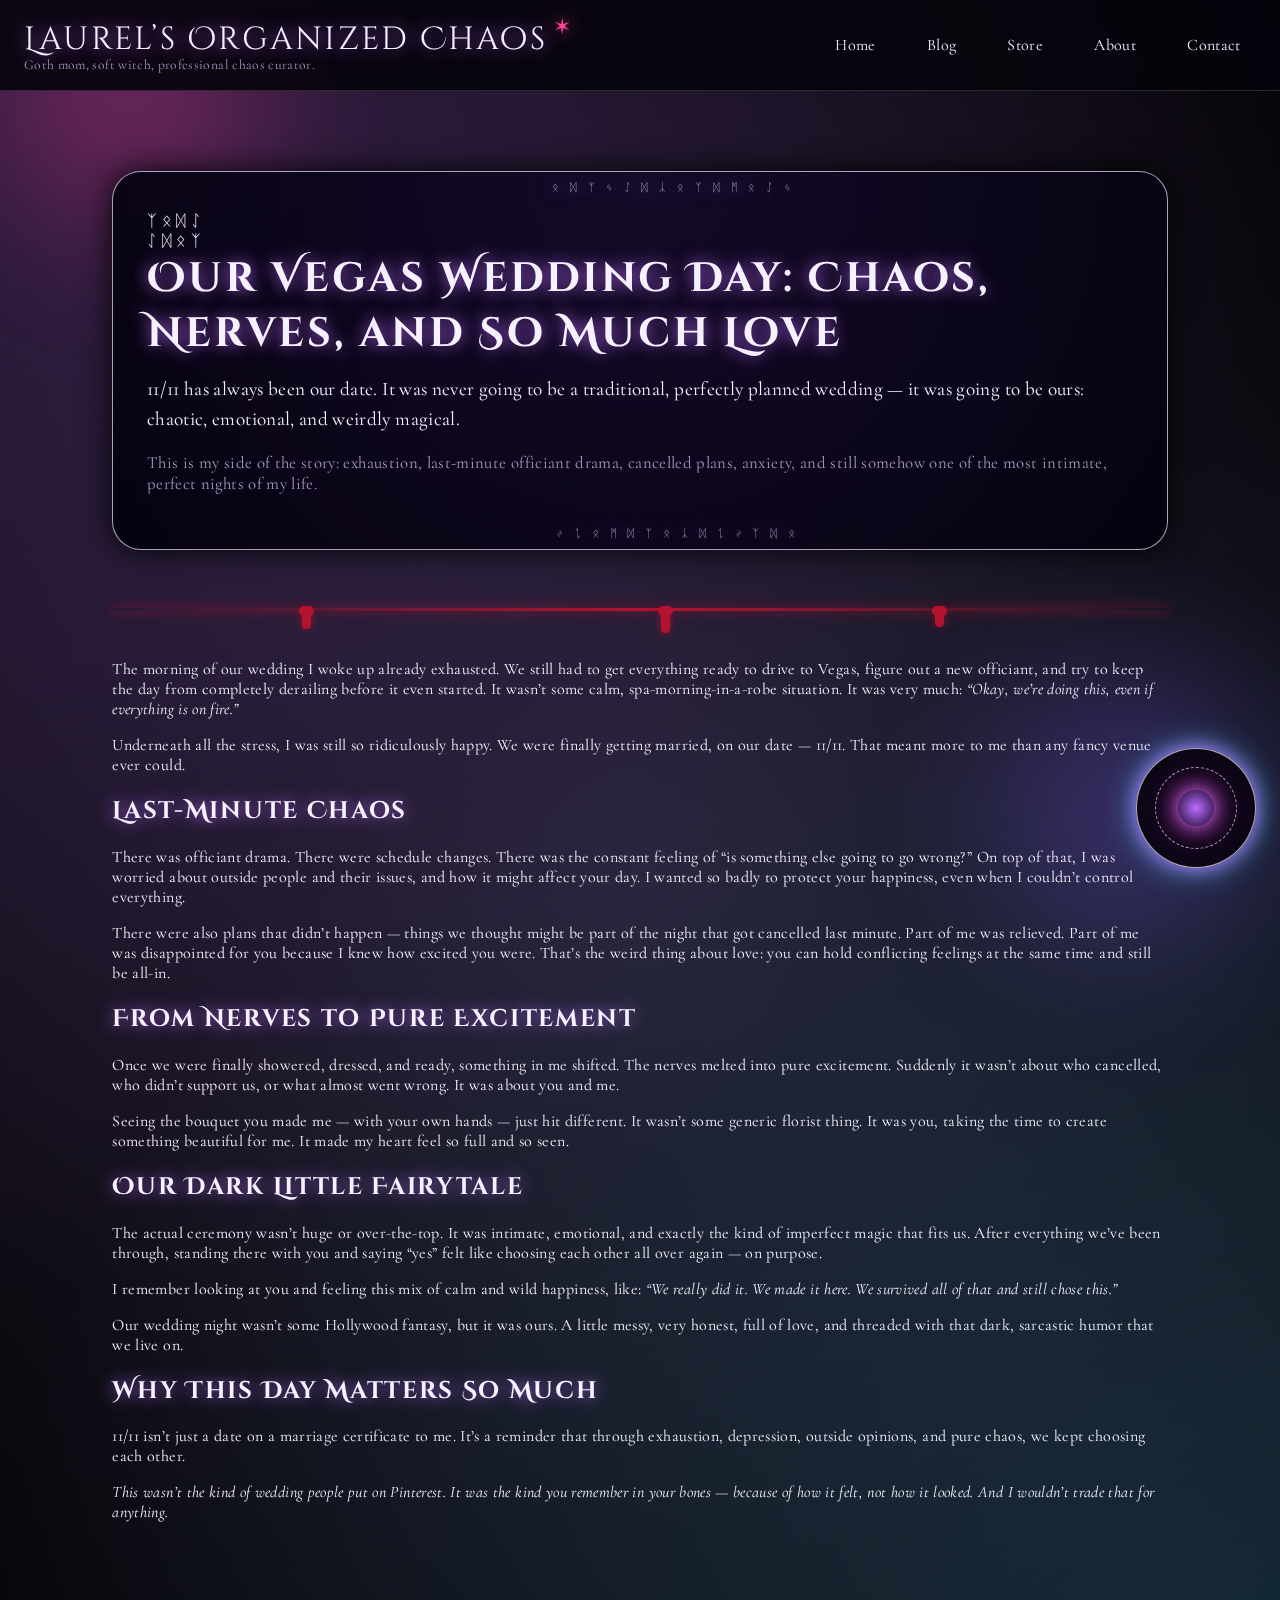
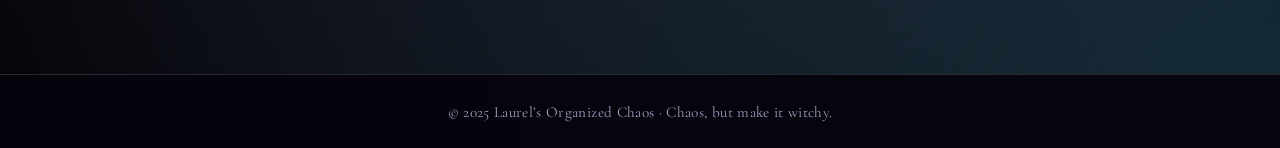
<file: post-wedding-day.html>
<!DOCTYPE html>
<html lang="en">
<head>
  <meta charset="UTF-8" />
  <title>Our Vegas Wedding Day: Chaos, Nerves, and So Much Love</title>
  <meta name="viewport" content="width=device-width, initial-scale=1" />
  <meta
    name="description"
    content="Exhaustion, anxiety, and last-minute changes somehow turned into the most intimate, perfect dark fairytale on 11/11."
  />

  <!-- Gothic fantasy fonts -->
  <link href="https://fonts.googleapis.com/css2?family=Cinzel+Decorative:wght@400;700&family=Cormorant+Garamond:wght@300;400;500&display=swap" rel="stylesheet">

  <link rel="stylesheet" href="styles.css" />
  <script src="script.js" defer></script>
</head>
<body>
  <header class="site-header">
    <div>
      <div class="logo-text">Laurel’s Organized Chaos</div>
      <div class="site-tagline">Goth mom, soft witch, professional chaos curator.</div>
    </div>

    <nav class="nav-links">
      <a href="index.html" data-nav="home">Home</a>
      <a href="blog.html" data-nav="blog">Blog</a>
      <a href="store.html" data-nav="store">Store</a>
      <a href="about.html" data-nav="about">About</a>
      <a href="contact.html" data-nav="contact">Contact</a>
    </nav>
  </header>

  <main class="page-wrapper">
    <section class="hero">
      <div class="rune-frame">
        <div class="rune-frame-side left">ᛉ ᛟ ᛞ ᛇ</div>
        <div class="rune-frame-side right">ᛇ ᛞ ᛟ ᛉ</div>

        <h1 class="hero-title">Our Vegas Wedding Day: Chaos, Nerves, and So Much Love</h1>
        <p class="hero-lead">
          11/11 has always been our date. It was never going to be a traditional, perfectly planned
          wedding — it was going to be ours: chaotic, emotional, and weirdly magical.
        </p>
        <p class="hero-sub">
          This is my side of the story: exhaustion, last-minute officiant drama, cancelled plans,
          anxiety, and still somehow one of the most intimate, perfect nights of my life.
        </p>
      </div>
    </section>

    <div class="divider-blood" aria-hidden="true">
      <div class="divider-blood-line"></div>
      <div class="drip d1"></div>
      <div class="drip d2"></div>
      <div class="drip d3"></div>
    </div>

    <article>
      <p>
        The morning of our wedding I woke up already exhausted. We still had to get everything
        ready to drive to Vegas, figure out a new officiant, and try to keep the day from
        completely derailing before it even started. It wasn’t some calm, spa-morning-in-a-robe
        situation. It was very much: <em>“Okay, we’re doing this, even if everything is on fire.”</em>
      </p>

      <p>
        Underneath all the stress, I was still so ridiculously happy. We were finally getting
        married, on our date — 11/11. That meant more to me than any fancy venue ever could.
      </p>

      <h2>Last-Minute Chaos</h2>

      <p>
        There was officiant drama. There were schedule changes. There was the constant feeling of
        “is something else going to go wrong?” On top of that, I was worried about outside people
        and their issues, and how it might affect your day. I wanted so badly to protect your
        happiness, even when I couldn’t control everything.
      </p>

      <p>
        There were also plans that didn’t happen — things we thought might be part of the night
        that got cancelled last minute. Part of me was relieved. Part of me was disappointed for
        you because I knew how excited you were. That’s the weird thing about love: you can hold
        conflicting feelings at the same time and still be all-in.
      </p>

      <h2>From Nerves to Pure Excitement</h2>

      <p>
        Once we were finally showered, dressed, and ready, something in me shifted. The nerves
        melted into pure excitement. Suddenly it wasn’t about who cancelled, who didn’t support us,
        or what almost went wrong. It was about you and me.
      </p>

      <p>
        Seeing the bouquet you made me — with your own hands — just hit different. It wasn’t some
        generic florist thing. It was you, taking the time to create something beautiful for me.
        It made my heart feel so full and so seen.
      </p>

      <h2>Our Dark Little Fairytale</h2>

      <p>
        The actual ceremony wasn’t huge or over-the-top. It was intimate, emotional, and exactly
        the kind of imperfect magic that fits us. After everything we’ve been through, standing
        there with you and saying “yes” felt like choosing each other all over again — on purpose.
      </p>

      <p>
        I remember looking at you and feeling this mix of calm and wild happiness, like:
        <em>“We really did it. We made it here. We survived all of that and still chose this.”</em>
      </p>

      <p>
        Our wedding night wasn’t some Hollywood fantasy, but it was ours. A little messy, very
        honest, full of love, and threaded with that dark, sarcastic humor that we live on.
      </p>

      <h2>Why This Day Matters So Much</h2>

      <p>
        11/11 isn’t just a date on a marriage certificate to me. It’s a reminder that through
        exhaustion, depression, outside opinions, and pure chaos, we kept choosing each other.
      </p>

      <p><em>
        This wasn’t the kind of wedding people put on Pinterest. It was the kind you remember in
        your bones — because of how it felt, not how it looked. And I wouldn’t trade that for
        anything.
      </em></p>
    </article>
  </main>

  <div class="sigil" aria-hidden="true">
    <div class="sigil-ring"></div>
    <div class="sigil-core"></div>
  </div>

  <footer class="site-footer">
    © 2025 Laurel’s Organized Chaos · Chaos, but make it witchy.
  </footer>
</body>
</html>
</file>
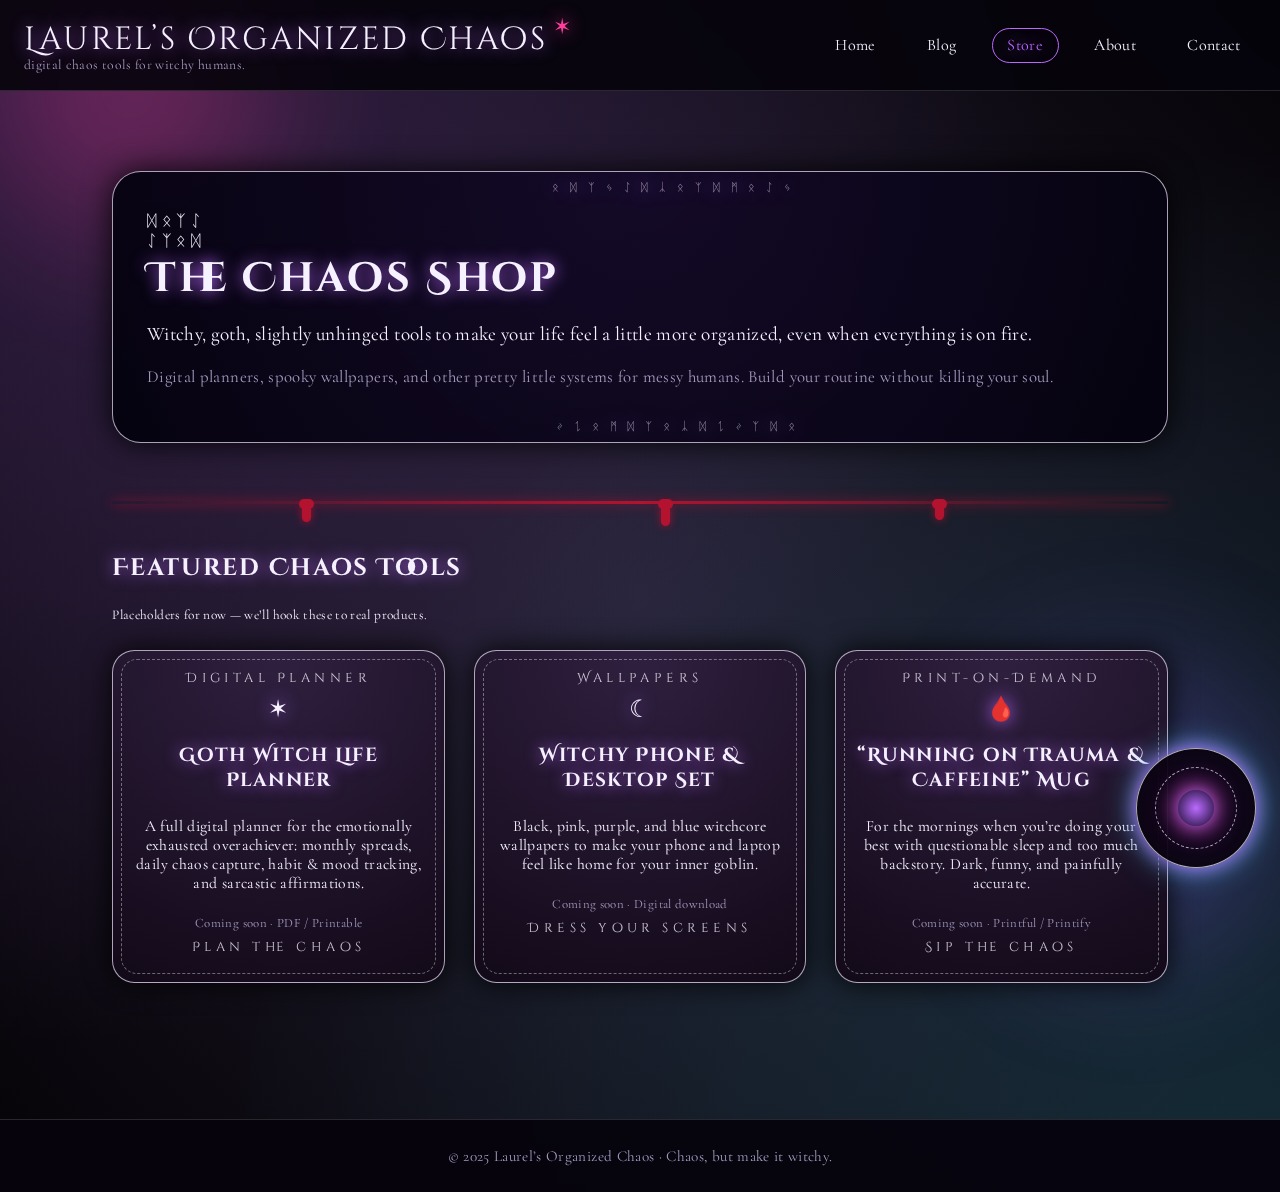
<file: store.html>
<!DOCTYPE html>
<html lang="en">
<head>
  <meta charset="UTF-8" />
  <title>Laurel’s Organized Chaos – Store</title>
  <meta name="viewport" content="width=device-width, initial-scale=1" />

  <!-- Gothic fantasy fonts -->
  <link href="https://fonts.googleapis.com/css2?family=Cinzel+Decorative:wght@400;700&family=Cormorant+Garamond:wght@300;400;500&display=swap" rel="stylesheet">

  <link rel="stylesheet" href="styles.css" />
  <script src="script.js" defer></script>
</head>
<body>
  <header class="site-header">
    <div>
      <div class="logo-text">Laurel’s Organized Chaos</div>
      <div class="site-tagline">digital chaos tools for witchy humans.</div>
    </div>

    <nav class="nav-links">
      <a href="index.html" data-nav="home">Home</a>
      <a href="blog.html" data-nav="blog">Blog</a>
      <a href="store.html" data-nav="store">Store</a>
      <a href="about.html" data-nav="about">About</a>
      <a href="contact.html" data-nav="contact">Contact</a>
    </nav>
  </header>

  <main class="page-wrapper">
    <!-- HERO -->
    <section class="hero">
      <div class="rune-frame">
        <div class="rune-frame-side left">ᛞ ᛟ ᛉ ᛇ</div>
        <div class="rune-frame-side right">ᛇ ᛉ ᛟ ᛞ</div>

        <h1 class="hero-title">The Chaos Shop</h1>
        <p class="hero-lead">
          Witchy, goth, slightly unhinged tools to make your life feel a little more organized,
          even when everything is on fire.
        </p>
        <p class="hero-sub">
          Digital planners, spooky wallpapers, and other pretty little systems for messy humans.
          Build your routine without killing your soul.
        </p>
      </div>
    </section>

    <!-- Blood-drip divider -->
    <div class="divider-blood" aria-hidden="true">
      <div class="divider-blood-line"></div>
      <div class="drip d1"></div>
      <div class="drip d2"></div>
      <div class="drip d3"></div>
    </div>

    <!-- Product grid (you can wire to Printful/Printify later) -->
    <section>
      <div class="section-heading">
        <h2>Featured Chaos Tools</h2>
        <small>Placeholders for now — we’ll hook these to real products.</small>
      </div>

      <div class="tarot-grid">
        <article class="tarot-card">
          <div class="tarot-label-top">Digital Planner</div>
          <div class="tarot-symbol">✶</div>
          <h3 class="tarot-title">Goth Witch Life Planner</h3>
          <p class="tarot-text">
            A full digital planner for the emotionally exhausted overachiever: monthly spreads,
            daily chaos capture, habit & mood tracking, and sarcastic affirmations.
          </p>
          <div class="tarot-meta">Coming soon · PDF / Printable</div>
          <div class="tarot-label-bottom">Plan the chaos</div>
        </article>

        <article class="tarot-card">
          <div class="tarot-label-top">Wallpapers</div>
          <div class="tarot-symbol">☾</div>
          <h3 class="tarot-title">Witchy Phone & Desktop Set</h3>
          <p class="tarot-text">
            Black, pink, purple, and blue witchcore wallpapers to make your phone and laptop feel
            like home for your inner goblin.
          </p>
          <div class="tarot-meta">Coming soon · Digital download</div>
          <div class="tarot-label-bottom">Dress your screens</div>
        </article>

        <article class="tarot-card">
          <div class="tarot-label-top">Print-on-Demand</div>
          <div class="tarot-symbol">🩸</div>
          <h3 class="tarot-title">“Running on Trauma & Caffeine” Mug</h3>
          <p class="tarot-text">
            For the mornings when you’re doing your best with questionable sleep and too much
            backstory. Dark, funny, and painfully accurate.
          </p>
          <div class="tarot-meta">Coming soon · Printful / Printify</div>
          <div class="tarot-label-bottom">Sip the chaos</div>
        </article>
      </div>
    </section>
  </main>

  <!-- Animated neon witch sigil -->
  <div class="sigil" aria-hidden="true">
    <div class="sigil-ring"></div>
    <div class="sigil-core"></div>
  </div>

  <footer class="site-footer">
    © 2025 Laurel’s Organized Chaos · Chaos, but make it witchy.
  </footer>
</body>
</html>
</file>
<file: styles.css>
/* ============================================================
   Laurel’s Organized Chaos – Full Gothic UI Stylesheet
   Dark theme • Neon accents • Witchy runes • Tarot cards
   ============================================================ */

:root {
  --bg-main: #050307;
  --bg-alt: #0c0713;
  --bg-soft: #15101f;

  --accent-pink: #ff3e9e;
  --accent-purple: #bb6bff;
  --accent-blue: #4fd8ff;
  --blood-red: #b3132f;

  --text-main: #f5f1ff;
  --text-muted: #a49abf;

  --border-subtle: rgba(255,255,255,0.14);
  --card-border: rgba(241,229,255,0.7);

  --glow-purple: 0 0 18px rgba(187, 107, 255, 0.9);
  --glow-pink: 0 0 18px rgba(255, 62, 158, 0.9);
}

/* Reset + global */
* {
  box-sizing: border-box;
}

body {
  margin: 0;
  font-family: "Cormorant Garamond", serif;
  color: var(--text-main);
  background:
    radial-gradient(circle at top left, rgba(187, 107, 255, 0.24), transparent 60%),
    radial-gradient(circle at bottom right, rgba(79, 216, 255, 0.18), transparent 60%),
    radial-gradient(circle at center, rgba(10, 5, 25, 0.9), #050307);
  letter-spacing: 0.35px;
  overflow-x: hidden;
  position: relative;
}

/* Floating neon mist */
body::before,
body::after {
  content: "";
  position: fixed;
  width: 420px;
  height: 420px;
  border-radius: 999px;
  filter: blur(60px);
  opacity: 0.45;
  pointer-events: none;
  z-index: -1;
  animation: drift 24s linear infinite alternate;
}

body::before {
  background: radial-gradient(circle, rgba(255, 62, 158, 0.85), transparent 70%);
  top: -120px; left: -80px;
}

body::after {
  background: radial-gradient(circle, rgba(132, 94, 255, 0.85), transparent 70%);
  bottom: -120px; right: -60px;
  animation-delay: -8s;
}

@keyframes drift {
  0% { transform: translate(0,0) scale(1); }
  100% { transform: translate(40px,-30px) scale(1.1); }
}

h1, h2, h3, h4, .logo-text {
  font-family: "Cinzel Decorative", serif;
  letter-spacing: 0.07em;
  text-shadow: 0 0 16px rgba(187,107,255,0.9);
}

a {
  color: var(--accent-pink);
  text-decoration: none;
}

a:hover {
  color: var(--accent-blue);
  text-shadow: 0 0 10px rgba(79,216,255,0.9);
}

/* Layout wrapper */
.page-wrapper {
  max-width: 1100px;
  margin: 0 auto;
  padding: 2.5rem 1.4rem 5rem;
}

/* ============================================================
   HEADER
   ============================================================ */
.site-header {
  display: flex;
  justify-content: space-between;
  align-items: center;
  padding: 1.1rem 1.5rem;
  background: rgba(5,3,11,0.9);
  border-bottom: 1px solid var(--border-subtle);
  backdrop-filter: blur(16px);
  position: sticky;
  top: 0;
  z-index: 20;
}

.logo-text {
  font-size: 2rem;
  position: relative;
}

.logo-text::after {
  content: "✶";
  position: absolute;
  right: -26px;
  top: -6px;
  font-size: 1.4rem;
  color: var(--accent-pink);
  text-shadow: var(--glow-pink);
}

.site-tagline {
  font-size: 0.85rem;
  color: var(--text-muted);
  margin-top: -0.3rem;
}

.nav-links a {
  margin-left: 1rem;
  padding: 0.4rem 0.9rem;
  border-radius: 999px;
  border: 1px solid transparent;
  color: var(--text-main);
}

.nav-links a:hover,
.nav-links a.nav-active {
  border-color: var(--accent-purple);
  color: var(--accent-purple);
  text-shadow: var(--glow-purple);
}

/* ============================================================
   RUNE FRAME WRAPPER
   ============================================================ */
.rune-frame {
  position: relative;
  border: 1px solid var(--card-border);
  border-radius: 1.8rem;
  padding: 2.4rem 2.1rem;
  background: radial-gradient(circle at top, rgba(20,10,40,0.96), rgba(5,3,15,0.98));
  box-shadow: 0 0 30px rgba(0,0,0,0.9);
  overflow: hidden;
}

.rune-frame::before,
.rune-frame::after {
  content: "ᛟ ᛞ ᛉ ᛃ ᛇ ᛞ ᛣ ᛟ ᛉ ᛞ ᛗ ᛟ ᛇ ᛃ";
  position: absolute;
  width: 100%;
  text-align: center;
  font-size: 0.7rem;
  letter-spacing: 0.35em;
  color: rgba(244,239,255,0.55);
  text-shadow: var(--glow-purple);
  font-family: "Cinzel Decorative", serif;
}

.rune-frame::before { top: 8px; }
.rune-frame::after { bottom: 8px; transform: scaleX(-1); }

/* ============================================================
   BLOG POST STYLING
   ============================================================ */

.blog-post {
  max-width: 780px;
  margin: 0 auto;
}

.blog-post h1 {
  font-family: "Cinzel Decorative", serif;
  font-size: 2.1rem;
}

.post-meta {
  font-size: 0.95rem;
  color: var(--text-muted);
  margin-bottom: 1.6rem;
}

/* Single centered images */
.blog-image {
  margin: 1.6rem 0;
  text-align: center;
}

.blog-image img {
  display: block;
  max-width: 60%;
  margin: 0 auto;
  border-radius: 1rem;
  border: 1px solid rgba(255,255,255,0.22);
  box-shadow: 0 0 14px rgba(187,107,255,0.4);
}

.blog-image figcaption {
  font-size: 0.9rem;
  color: var(--text-muted);
  margin-top: 0.5rem;
}

/* Grid of small images */
.blog-image-grid {
  display: flex;
  flex-wrap: wrap;
  gap: 1.2rem;
  justify-content: center;
  margin: 1.8rem 0;
}

.blog-image-grid figure {
  flex: 1 1 220px;
  max-width: 280px;
  text-align: center;
}

.blog-image-grid img {
  width: 100%;
  border-radius: 0.9rem;
  border: 1px solid rgba(255,255,255,0.22);
  box-shadow: 0 0 12px rgba(187,107,255,0.4);
}

.blog-image-grid figcaption {
  font-size: 0.9rem;
  color: var(--text-muted);
  margin-top: 0.4rem;
}

@media (max-width: 600px) {
  .blog-image img {
    max-width: 90%;
  }
}

/* ============================================================
   BLOOD DRIP DIVIDER
   ============================================================ */
.divider-blood {
  position: relative;
  margin: 3rem 0 2.2rem;
  height: 26px;
}

.divider-blood-line {
  position: absolute;
  left: 0; right: 0;
  top: 10px;
  height: 3px;
  background: linear-gradient(90deg, transparent, var(--blood-red), transparent);
  box-shadow: 0 0 12px rgba(179,19,47,0.9);
}

.drip {
  position: absolute;
  width: 9px;
  height: 18px;
  background: var(--blood-red);
  border-radius: 999px;
  top: 13px;
  box-shadow: 0 0 8px rgba(179,19,47,0.8);
}

.drip::after {
  content: "";
  position: absolute;
  top: -5px;
  left: -3px;
  width: 15px;
  height: 10px;
  border-radius: 999px;
  background: var(--blood-red);
}

.drip.d1 { left: 18%; }
.drip.d2 { left: 52%; height: 22px; }
.drip.d3 { left: 78%; height: 16px; }

/* ============================================================
   TAROT CARD GRID (Blog + Products)
   ============================================================ */
.tarot-grid {
  display: grid;
  gap: 1.8rem;
  margin-top: 1.6rem;
}

@media (min-width: 768px) {
  .tarot-grid {
    grid-template-columns: repeat(3, minmax(0, 1fr));
  }
}

.tarot-card {
  background: radial-gradient(circle at top, #302040, #120918);
  border: 1px solid var(--card-border);
  border-radius: 1.4rem;
  padding: 1.2rem 1rem 1.6rem;
  box-shadow: 0 0 28px rgba(0,0,0,0.9);
  position: relative;
  display: flex;
  flex-direction: column;
  align-items: stretch;
}

.tarot-card::before {
  content: "";
  position: absolute;
  inset: 8px;
  border: 1px dashed rgba(244,239,255,0.4);
  border-radius: 1rem;
  pointer-events: none;
}

.tarot-label-top,
.tarot-label-bottom {
  font-family: "Cinzel Decorative", serif;
  font-size: 0.8rem;
  letter-spacing: 0.35em;
  text-align: center;
  color: rgba(245,241,255,0.8);
}

.tarot-label-bottom {
  margin-top: 0.5rem;
}

/* tarot symbol + title + text */
.tarot-symbol {
  text-align: center;
  font-size: 1.5rem;
  margin: 0.5rem 0 0.8rem;
  text-shadow: var(--glow-purple);
}

.tarot-title {
  text-align: center;
  margin: 0.4rem 0 0.5rem;
}

.tarot-title a {
  color: var(--text-main);
}

.tarot-text {
  font-size: 0.98rem;
  text-align: center;
  color: var(--text-main);
  padding: 0 0.4rem;
}

.tarot-meta {
  font-size: 0.8rem;
  text-align: center;
  color: var(--text-muted);
  margin-top: 0.4rem;
}

/* ============================================================
   PRODUCT IMAGES INSIDE TAROT CARDS (Store + Home Featured)
   ============================================================ */

.product-image {
  margin: 0.6rem 0 0.9rem;
  display: flex;
  justify-content: center;
  align-items: center;
}

.product-image img {
  max-width: 100%;
  max-height: 180px;       /* 🔹 cap the height so they don’t overlap */
  object-fit: contain;
  display: block;
  margin: 0 auto;
  border-radius: 0.8rem;
}

/* Slightly taller cap on very small screens so products are still visible */
@media (max-width: 600px) {
  .product-image img {
    max-height: 220px;
  }
}

/* ============================================================
   STORE GRID (legacy store-card if you ever use it)
   ============================================================ */
.store-grid {
  display: grid;
  gap: 2rem;
  margin-top: 2rem;
}

@media (min-width: 768px) {
  .store-grid {
    grid-template-columns: repeat(2, minmax(0,1fr));
  }
}

.store-card {
  background: radial-gradient(circle at top, #302040, #120918);
  border-radius: 1.4rem;
  border: 1px solid var(--card-border);
  padding: 1.4rem;
  box-shadow: 0 0 28px rgba(0,0,0,0.9);
  text-align: center;
}

.store-card img {
  width: 100%;
  max-width: 420px;
  border-radius: 0.8rem;
  margin-bottom: 1rem;
}

/* ============================================================
   NEON WITCH SIGIL
   ============================================================ */
.sigil {
  position: fixed;
  bottom: 32px; right: 24px;
  width: 120px; height: 120px;
  border-radius: 999px;
  border: 1px solid rgba(248,244,255,0.7);
  background: radial-gradient(circle, rgba(25,8,45,0.9), #050307);
  box-shadow:
    0 0 18px rgba(187,107,255,0.9),
    0 0 32px rgba(79,216,255,0.7);
  display: flex;
  align-items: center;
  justify-content: center;
  pointer-events: none;
}

.sigil-ring {
  position: absolute;
  width: 82px; height: 82px;
  border-radius: 999px;
  border: 1px dashed rgba(244,239,255,0.7);
  animation: spin 20s linear infinite;
}

.sigil-core {
  width: 36px; height: 36px;
  border-radius: 999px;
  background: radial-gradient(circle, var(--accent-purple), transparent);
  box-shadow:
    0 0 18px rgba(187,107,255,0.95),
    0 0 28px rgba(255,62,158,0.8);
  animation: pulse 3.4s ease-in-out infinite;
}

@keyframes spin {
  from { transform: rotate(0deg); }
  to { transform: rotate(360deg); }
}

@keyframes pulse {
  0%,100% { transform: scale(0.9); opacity: 0.85; }
  50% { transform: scale(1.05); opacity: 1; }
}

/* ============================================================
   FOOTER
   ============================================================ */
.site-footer {
  margin-top: 3.5rem;
  padding: 1.7rem;
  text-align: center;
  font-size: 0.95rem;
  color: var(--text-muted);
  background: rgba(6,3,12,0.96);
  border-top: 1px solid var(--border-subtle);
}
/* --- Hero banner image on home page --- */

.hero {
  margin-top: 2.5rem;
}

.hero-banner {
  border-radius: 1.8rem;
  overflow: hidden;
  border: 1px solid var(--card-border);
  box-shadow: 0 0 32px rgba(0, 0, 0, 0.95);
  margin-bottom: 2rem;
  position: relative;
}

/* Nudge + slight zoom so the composition looks centered */
.hero-banner img {
  display: block;
  width: 115%;       /* zoom a bit */
  max-width: none;
  height: auto;
  margin-left: 0%; /* shift left so visual center moves right */
}

/* intro rune-frame right under banner */
.hero-intro {
  margin-top: 0;
}

.hero-title {
  font-size: clamp(2.2rem, 3.2vw, 3rem);
  margin: 0 0 0.8rem;
}

.hero-lead {
  font-size: 1.2rem;
  line-height: 1.6;
  margin: 0.4rem 0 1rem;
}

.hero-sub {
  font-size: 1.05rem;
  color: var(--text-muted);
}
/* ===== Value-style single post layout (hero card) ===== */

body.value-style-post .value-main {
  max-width: 1200px;
  margin: 4rem auto 5rem;
  padding: 0 1.5rem;
}

body.value-style-post .value-hero-wrap {
  display: flex;
  justify-content: center;
  margin-bottom: 3rem;
}

body.value-style-post .value-hero-card {
  max-width: 1000px;
  width: 100%;
  border-radius: 32px;
  padding: 3rem 3.5rem;
  background: radial-gradient(circle at top left, rgba(255, 140, 255, 0.18), transparent 55%)
              , radial-gradient(circle at bottom right, rgba(140, 200, 255, 0.15), transparent 55%)
              , rgba(10, 4, 30, 0.85);
  box-shadow: 0 25px 80px rgba(0, 0, 0, 0.65);
  border: 1px solid rgba(255, 255, 255, 0.18);
  position: relative;
}

/* little decorative text lines like runes */
body.value-style-post .value-hero-top-runes,
body.value-style-post .value-hero-footer-runes {
  font-size: 0.7rem;
  letter-spacing: 0.35em;
  text-transform: uppercase;
  text-align: center;
  opacity: 0.7;
  margin-bottom: 1.2rem;
}

body.value-style-post .value-hero-footer-runes {
  margin-top: 1.5rem;
}

/* meta + title + subtitle */
body.value-style-post .value-meta {
  font-size: 0.8rem;
  letter-spacing: 0.15em;
  text-transform: uppercase;
  color: #e1c3ff;
  opacity: 0.9;
  margin-bottom: 0.75rem;
}

body.value-style-post .value-meta span + span::before {
  content: " · ";
  margin: 0 0.35rem;
}

body.value-style-post .value-title {
  font-size: 2.8rem;
  line-height: 1.15;
  margin: 0 0 0.75rem;
}

body.value-style-post .value-subtitle {
  font-size: 1rem;
  color: #e9ddff;
  max-width: 40rem;
  margin-bottom: 1.8rem;
}

/* hero paragraphs */
body.value-style-post .value-hero-body p {
  font-size: 1rem;
  line-height: 1.7;
  margin: 0 0 1rem;
}

/* sections below hero */
body.value-style-post .value-section {
  max-width: 900px;
  margin: 0 auto 2.5rem;
  line-height: 1.7;
}

body.value-style-post .value-section h2 {
  font-size: 1.4rem;
  margin-bottom: 0.8rem;
}

body.value-style-post .value-section p {
  margin-bottom: 1rem;
}

/* info card feel */
body.value-style-post .value-section-card {
  border-radius: 20px;
  padding: 2rem 2.5rem;
  background: rgba(8, 4, 20, 0.85);
  border: 1px solid rgba(255, 255, 255, 0.12);
}

body.value-style-post .value-contact-list {
  list-style: none;
  padding-left: 0;
  margin: 0 0 1.5rem;
}

body.value-style-post .value-contact-list li {
  margin-bottom: 0.4rem;
}

body.value-style-post .value-contact-list strong {
  font-weight: 600;
}

body.value-style-post .value-contact-list a {
  text-decoration: underline;
}

body.value-style-post .value-note {
  font-size: 0.9rem;
  opacity: 0.85;
}

/* signoff */
body.value-style-post .value-signoff {
  font-style: italic;
  text-align: left;
}

/* responsive tweaks */
@media (max-width: 768px) {
  body.value-style-post .value-hero-card {
    padding: 2.2rem 1.6rem;
    border-radius: 24px;
  }

  body.value-style-post .value-title {
    font-size: 2.1rem;
  }
}

/* ============================================================
   RESPONSIVE FIXES
   ============================================================ */
@media (max-width: 720px) {
  .rune-frame {
    padding: 2rem 1.4rem 2.2rem;
  }
  .sigil {
    transform: scale(0.8);
    right: 10px; bottom: 16px;
  }
}
</file>
